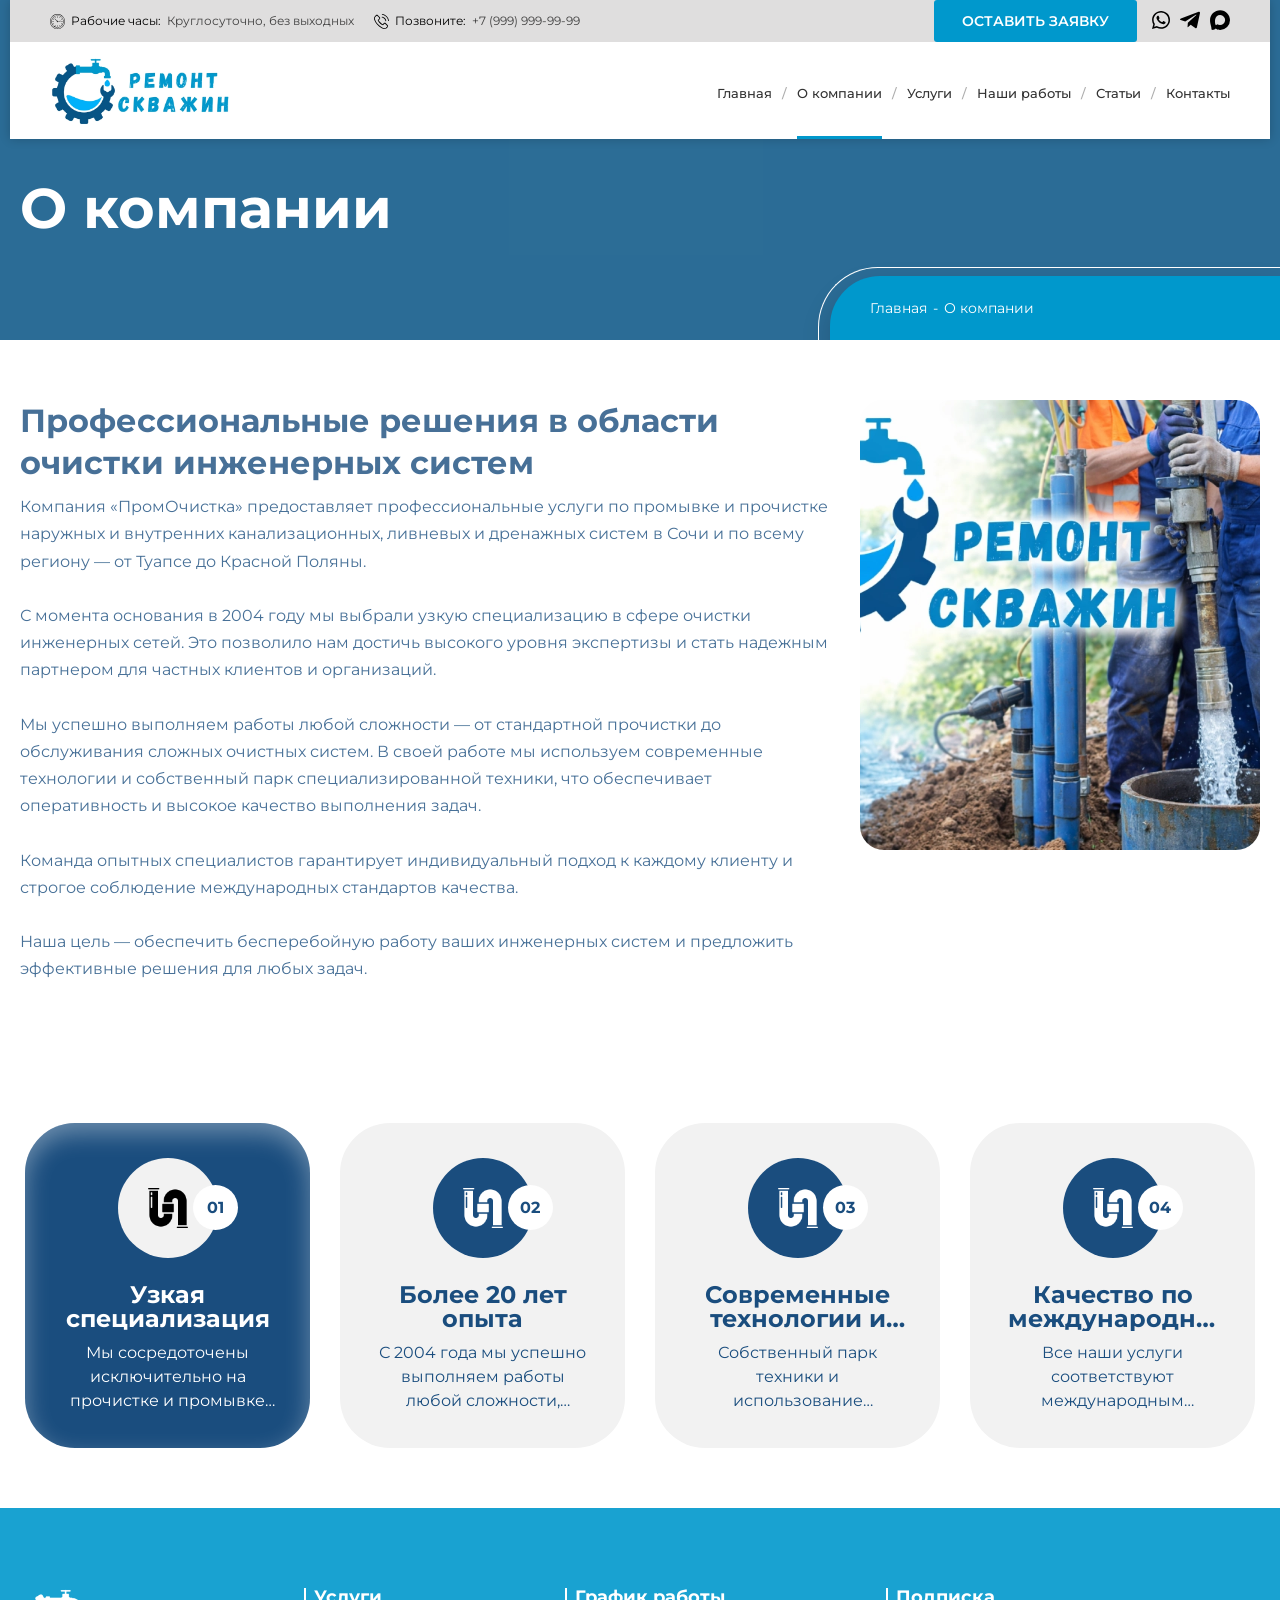
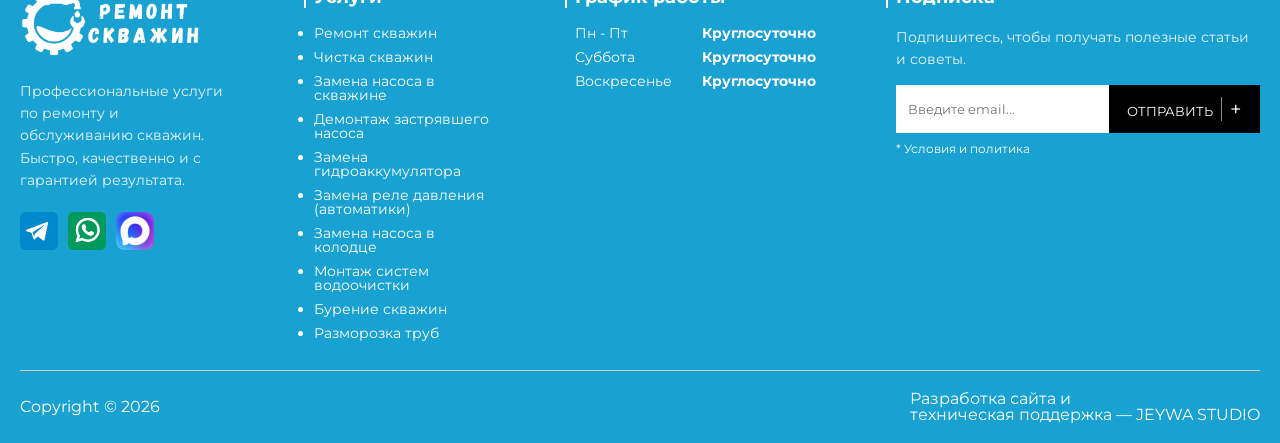
<file: about.html>
<!doctype html>
<html lang="en">
  <head>
    <meta charset="UTF-8" />
    <meta name="viewport" content="width=device-width, initial-scale=1.0" />
    <link rel="stylesheet" href="/assests/css/reset.css" />
    <link rel="stylesheet" href="/assests/css/style.css" />
    <link
      rel="stylesheet"
      href="https://cdn.jsdelivr.net/npm/swiper@11/swiper-bundle.min.css"
    />
    <link
      rel="shortcut icon"
      href="/assests/img/skvajinfavicon.webp"
      type="image/x-icon"
    />
    <title>Ремонт Скважин</title>
  </head>
  <body>
    <header>
      <div class="container">
        <div class="top-bar">
          <div class="top-left">
            <a>
              <!-- clock svg -->
              <svg
                xmlns="http://www.w3.org/2000/svg"
                version="1.1"
                xmlns:xlink="http://www.w3.org/1999/xlink"
                width="15"
                height="15"
                x="0"
                y="0"
                viewBox="0 0 512 512"
                style="enable-background: new 0 0 512 512"
                xml:space="preserve"
                class=""
              >
                <g>
                  <path
                    d="M437.02 74.98C388.667 26.629 324.38 0 256 0S123.333 26.629 74.98 74.98C26.629 123.333 0 187.62 0 256s26.629 132.667 74.98 181.02C123.333 485.371 187.62 512 256 512s132.667-26.629 181.02-74.98C485.371 388.667 512 324.38 512 256s-26.629-132.667-74.98-181.02zm-10.607 351.433C380.894 471.932 320.374 497 256 497s-124.894-25.068-170.413-70.587C40.068 380.894 15 320.374 15 256S40.068 131.106 85.587 85.587C131.106 40.068 191.626 15 256 15s124.894 25.068 170.413 70.587C471.932 131.106 497 191.626 497 256s-25.068 124.894-70.587 170.413z"
                    fill="#000000"
                    opacity="1"
                    data-original="#000000"
                    class=""
                  ></path>
                  <path
                    d="M256 80.161a7.5 7.5 0 0 0-7.5 7.5v32.064a7.5 7.5 0 0 0 15 .001V87.661a7.5 7.5 0 0 0-7.5-7.5zM256 384.774a7.5 7.5 0 0 0-7.5 7.5v32.064a7.5 7.5 0 0 0 15 0v-32.064a7.5 7.5 0 0 0-7.5-7.5zM424.339 248.5h-32.064a7.5 7.5 0 0 0 0 15h32.064a7.5 7.5 0 0 0 0-15zM119.725 248.5H87.661a7.5 7.5 0 0 0 0 15h32.064a7.5 7.5 0 0 0 0-15zM127.849 173.352l-13.884-8.016a7.5 7.5 0 0 0-7.5 12.99l13.884 8.016a7.499 7.499 0 0 0 10.245-2.745 7.5 7.5 0 0 0-2.745-10.245zM405.535 333.674l-13.884-8.016a7.5 7.5 0 0 0-7.5 12.99l13.884 8.016a7.499 7.499 0 0 0 10.245-2.745 7.5 7.5 0 0 0-2.745-10.245zM343.919 103.72a7.5 7.5 0 0 0-10.245 2.745l-8.016 13.884a7.5 7.5 0 0 0 12.99 7.5l8.016-13.884a7.5 7.5 0 0 0-2.745-10.245zM183.597 381.406a7.499 7.499 0 0 0-10.245 2.745l-8.016 13.884a7.5 7.5 0 0 0 12.99 7.5l8.016-13.884a7.5 7.5 0 0 0-2.745-10.245zM408.281 168.08a7.5 7.5 0 0 0-10.245-2.745l-13.884 8.016a7.5 7.5 0 0 0 7.5 12.99l13.884-8.016a7.5 7.5 0 0 0 2.745-10.245zM130.594 328.403a7.498 7.498 0 0 0-10.245-2.745l-13.884 8.016a7.5 7.5 0 0 0 7.5 12.99l13.884-8.016a7.5 7.5 0 0 0 2.745-10.245zM186.342 120.349l-8.016-13.884a7.5 7.5 0 0 0-12.99 7.5l8.016 13.884a7.497 7.497 0 0 0 10.245 2.745 7.5 7.5 0 0 0 2.745-10.245zM346.664 398.035l-8.016-13.884a7.5 7.5 0 0 0-12.99 7.5l8.016 13.884a7.497 7.497 0 0 0 10.245 2.745 7.5 7.5 0 0 0 2.745-10.245zM367.622 238.827a7.495 7.495 0 0 0-8.553-6.272l-82.173 12.642c-3.921-7.554-11.813-12.729-20.895-12.729-3.757 0-7.309.89-10.463 2.463l-80.427-80.427a7.5 7.5 0 0 0-10.606 0 7.5 7.5 0 0 0 0 10.606l80.427 80.427A23.379 23.379 0 0 0 232.469 256c0 12.976 10.557 23.532 23.532 23.532 11.604 0 21.267-8.445 23.181-19.51l82.169-12.641a7.501 7.501 0 0 0 6.271-8.554zM256 264.532c-4.705 0-8.532-3.828-8.532-8.532 0-4.704 3.828-8.532 8.532-8.532s8.532 3.828 8.532 8.532-3.827 8.532-8.532 8.532z"
                    fill="#000000"
                    opacity="1"
                    data-original="#000000"
                    class=""
                  ></path>
                  <path
                    d="M390.746 97.743c-39.66-33.836-90.282-51.411-142.547-49.473-52.557 1.943-101.996 23.508-139.208 60.72s-58.777 86.651-60.72 139.208c-1.933 52.263 15.637 102.888 49.473 142.547a7.48 7.48 0 0 0 5.709 2.632 7.5 7.5 0 0 0 5.702-12.367c-31.389-36.792-47.689-83.761-45.895-132.258 1.803-48.761 21.811-94.629 56.337-129.156s80.395-54.534 129.156-56.337c48.5-1.793 95.466 14.506 132.258 45.895a7.5 7.5 0 0 0 9.735-11.411zM414.257 121.254a7.5 7.5 0 0 0-11.411 9.735c31.389 36.792 47.688 83.762 45.895 132.258-1.803 48.761-21.811 94.629-56.337 129.156s-80.395 54.534-129.156 56.337c-48.492 1.795-95.466-14.505-132.258-45.895a7.5 7.5 0 0 0-9.735 11.411c37.687 32.153 85.273 49.617 134.76 49.617 2.59 0 5.188-.048 7.788-.144 52.557-1.943 101.996-23.508 139.208-60.72s58.777-86.651 60.72-139.208c1.932-52.262-15.638-102.887-49.474-142.547z"
                    fill="#000000"
                    opacity="1"
                    data-original="#000000"
                    class=""
                  ></path>
                </g>
              </svg>
              Рабочие часы: <span>Круглосуточно, без выходных</span>
            </a>

            <a>
              <!-- phone svg -->
              <svg
                xmlns="http://www.w3.org/2000/svg"
                version="1.1"
                xmlns:xlink="http://www.w3.org/1999/xlink"
                width="15"
                height="15"
                x="0"
                y="0"
                viewBox="0 0 473.806 473.806"
                style="enable-background: new 0 0 512 512"
                xml:space="preserve"
                class=""
              >
                <g>
                  <path
                    d="M374.456 293.506c-9.7-10.1-21.4-15.5-33.8-15.5-12.3 0-24.1 5.3-34.2 15.4l-31.6 31.5c-2.6-1.4-5.2-2.7-7.7-4-3.6-1.8-7-3.5-9.9-5.3-29.6-18.8-56.5-43.3-82.3-75-12.5-15.8-20.9-29.1-27-42.6 8.2-7.5 15.8-15.3 23.2-22.8 2.8-2.8 5.6-5.7 8.4-8.5 21-21 21-48.2 0-69.2l-27.3-27.3c-3.1-3.1-6.3-6.3-9.3-9.5-6-6.2-12.3-12.6-18.8-18.6-9.7-9.6-21.3-14.7-33.5-14.7s-24 5.1-34 14.7l-.2.2-34 34.3c-12.8 12.8-20.1 28.4-21.7 46.5-2.4 29.2 6.2 56.4 12.8 74.2 16.2 43.7 40.4 84.2 76.5 127.6 43.8 52.3 96.5 93.6 156.7 122.7 23 10.9 53.7 23.8 88 26 2.1.1 4.3.2 6.3.2 23.1 0 42.5-8.3 57.7-24.8.1-.2.3-.3.4-.5 5.2-6.3 11.2-12 17.5-18.1 4.3-4.1 8.7-8.4 13-12.9 9.9-10.3 15.1-22.3 15.1-34.6 0-12.4-5.3-24.3-15.4-34.3l-54.9-55.1zm35.8 105.3c-.1 0-.1.1 0 0-3.9 4.2-7.9 8-12.2 12.2-6.5 6.2-13.1 12.7-19.3 20-10.1 10.8-22 15.9-37.6 15.9-1.5 0-3.1 0-4.6-.1-29.7-1.9-57.3-13.5-78-23.4-56.6-27.4-106.3-66.3-147.6-115.6-34.1-41.1-56.9-79.1-72-119.9-9.3-24.9-12.7-44.3-11.2-62.6 1-11.7 5.5-21.4 13.8-29.7l34.1-34.1c4.9-4.6 10.1-7.1 15.2-7.1 6.3 0 11.4 3.8 14.6 7l.3.3c6.1 5.7 11.9 11.6 18 17.9 3.1 3.2 6.3 6.4 9.5 9.7l27.3 27.3c10.6 10.6 10.6 20.4 0 31-2.9 2.9-5.7 5.8-8.6 8.6-8.4 8.6-16.4 16.6-25.1 24.4-.2.2-.4.3-.5.5-8.6 8.6-7 17-5.2 22.7l.3.9c7.1 17.2 17.1 33.4 32.3 52.7l.1.1c27.6 34 56.7 60.5 88.8 80.8 4.1 2.6 8.3 4.7 12.3 6.7 3.6 1.8 7 3.5 9.9 5.3.4.2.8.5 1.2.7 3.4 1.7 6.6 2.5 9.9 2.5 8.3 0 13.5-5.2 15.2-6.9l34.2-34.2c3.4-3.4 8.8-7.5 15.1-7.5 6.2 0 11.3 3.9 14.4 7.3l.2.2 55.1 55.1c10.3 10.2 10.3 20.7.1 31.3zM256.056 112.706c26.2 4.4 50 16.8 69 35.8s31.3 42.8 35.8 69c1.1 6.6 6.8 11.2 13.3 11.2.8 0 1.5-.1 2.3-.2 7.4-1.2 12.3-8.2 11.1-15.6-5.4-31.7-20.4-60.6-43.3-83.5s-51.8-37.9-83.5-43.3c-7.4-1.2-14.3 3.7-15.6 11s3.5 14.4 10.9 15.6zM473.256 209.006c-8.9-52.2-33.5-99.7-71.3-137.5s-85.3-62.4-137.5-71.3c-7.3-1.3-14.2 3.7-15.5 11-1.2 7.4 3.7 14.3 11.1 15.6 46.6 7.9 89.1 30 122.9 63.7 33.8 33.8 55.8 76.3 63.7 122.9 1.1 6.6 6.8 11.2 13.3 11.2.8 0 1.5-.1 2.3-.2 7.3-1.1 12.3-8.1 11-15.4z"
                    fill="#000000"
                    opacity="1"
                    data-original="#000000"
                    class=""
                  ></path>
                </g>
              </svg>
              Позвоните: <span>+7 (999) 999-99-99</span>
            </a>
          </div>

          <div class="top-right">
            <a href="#" class="btn">ОСТАВИТЬ ЗАЯВКУ</a>

            <!-- social icons -->

            <a href="">
              <svg
                xmlns="http://www.w3.org/2000/svg"
                version="1.1"
                xmlns:xlink="http://www.w3.org/1999/xlink"
                width="18"
                height="18"
                x="0"
                y="0"
                viewBox="0 0 24 24"
                style="enable-background: new 0 0 512 512"
                xml:space="preserve"
                class=""
              >
                <g>
                  <path
                    d="m17.507 14.307-.009.075c-2.199-1.096-2.429-1.242-2.713-.816-.197.295-.771.964-.944 1.162-.175.195-.349.21-.646.075-.3-.15-1.263-.465-2.403-1.485-.888-.795-1.484-1.77-1.66-2.07-.293-.506.32-.578.878-1.634.1-.21.049-.375-.025-.524-.075-.15-.672-1.62-.922-2.206-.24-.584-.487-.51-.672-.51-.576-.05-.997-.042-1.368.344-1.614 1.774-1.207 3.604.174 5.55 2.714 3.552 4.16 4.206 6.804 5.114.714.227 1.365.195 1.88.121.574-.091 1.767-.721 2.016-1.426.255-.705.255-1.29.18-1.425-.074-.135-.27-.21-.57-.345z"
                    fill="#000000"
                    opacity="1"
                    data-original="#000000"
                  ></path>
                  <path
                    d="M20.52 3.449C12.831-3.984.106 1.407.101 11.893c0 2.096.549 4.14 1.595 5.945L0 24l6.335-1.652c7.905 4.27 17.661-1.4 17.665-10.449 0-3.176-1.24-6.165-3.495-8.411zm1.482 8.417c-.006 7.633-8.385 12.4-15.012 8.504l-.36-.214-3.75.975 1.005-3.645-.239-.375c-4.124-6.565.614-15.145 8.426-15.145a9.865 9.865 0 0 1 7.021 2.91 9.788 9.788 0 0 1 2.909 6.99z"
                    fill="#000000"
                    opacity="1"
                    data-original="#000000"
                  ></path>
                </g>
              </svg>
            </a>

            <a href="">
              <svg
                xmlns="http://www.w3.org/2000/svg"
                version="1.1"
                xmlns:xlink="http://www.w3.org/1999/xlink"
                width="20"
                height="20"
                x="0"
                y="0"
                viewBox="0 0 24 24"
                style="enable-background: new 0 0 512 512"
                xml:space="preserve"
                class=""
              >
                <g>
                  <path
                    d="m9.417 15.181-.397 5.584c.568 0 .814-.244 1.109-.537l2.663-2.545 5.518 4.041c1.012.564 1.725.267 1.998-.931L23.93 3.821l.001-.001c.321-1.496-.541-2.081-1.527-1.714l-21.29 8.151c-1.453.564-1.431 1.374-.247 1.741l5.443 1.693L18.953 5.78c.595-.394 1.136-.176.691.218z"
                    fill="#000000"
                    opacity="1"
                    data-original="#000000"
                    class=""
                  ></path>
                </g>
              </svg>
            </a>

            <a href="">
              <svg
                xmlns="http://www.w3.org/2000/svg"
                viewBox="0 0 42 42"
                width="20"
                height="20"
                fill="#000"
              >
                <path
                  fill-rule="evenodd"
                  d="M21.47 41.88c-4.11 0-6.02-.6-9.34-3-2.1 2.7-8.75 4.81-9.04 1.2 0-2.71-.6-5-1.28-7.5C1 29.5.08 26.07.08 21.1.08 9.23 9.82.3 21.36.3c11.55 0 20.6 9.37 20.6 20.91a20.6 20.6 0 0 1-20.49 20.67Zm.17-31.32c-5.62-.29-10 3.6-10.97 9.7-.8 5.05.62 11.2 1.83 11.52.58.14 2.04-1.04 2.95-1.95a10.4 10.4 0 0 0 5.08 1.81 10.7 10.7 0 0 0 11.19-9.97 10.7 10.7 0 0 0-10.08-11.1Z"
                  clip-rule="evenodd"
                ></path>
              </svg>
            </a>
          </div>
        </div>

        <!-- HEADER -->
        <div class="header">
          <!-- LOGO IMAGE -->
          <a href="/" class="logo">
            <img src="/assests/img/skvajinlogo.webp" alt="Logo" />
          </a>

          <!-- NAV -->
          <div class="nav">
            <a href="/">Главная</a>
            <a href="/about.html" class="active">О компании</a>
            <a href="/services.html">Услуги</a>
            <a href="/works.html">Наши работы</a>
            <a href="/blogs.html">Статьи</a>
            <a href="/contact.html">Контакты</a>
          </div>
        </div>
      </div>
    </header>
    <main>
      <section class="page_header">
        <div class="page_header_bg"></div>

        <!-- TITLE -->
        <div class="container">
          <h1 class="page_title">О компании</h1>
        </div>

        <!-- BREADCRUMB -->
        <div class="container breadcrumb_wrap">
          <div class="breadcrumb">
            <a href="/">Главная</a>
            <span> - </span>
            <span>О компании</span>
          </div>
        </div>
      </section>
      <section class="about_page">
        <div class="container">
          <!--<h1>О компании</h1>-->
          <div class="about_wrapper">
            <div class="about_content">
              <article>
                <h2>
                  Профессиональные решения в области очистки инженерных систем
                </h2>
                <p>
                  Компания «ПромОчистка» предоставляет профессиональные услуги
                  по промывке и прочистке наружных и внутренних канализационных,
                  ливневых и дренажных систем в Сочи и по всему региону — от
                  Туапсе до Красной Поляны.
                </p>
                <p><br /></p>
                <p>
                  С момента основания в 2004 году мы выбрали узкую специализацию
                  в сфере очистки инженерных сетей. Это позволило нам достичь
                  высокого уровня экспертизы и стать надежным партнером для
                  частных клиентов и организаций.
                </p>
                <p><br /></p>
                <p>
                  Мы успешно выполняем работы любой сложности — от стандартной
                  прочистки до обслуживания сложных очистных систем. В своей
                  работе мы используем современные технологии и собственный парк
                  специализированной техники, что обеспечивает оперативность и
                  высокое качество выполнения задач.
                </p>
                <p><br /></p>
                <p>
                  Команда опытных специалистов гарантирует индивидуальный подход
                  к каждому клиенту и строгое соблюдение международных
                  стандартов качества.
                </p>
                <p><br /></p>
                <p>
                  Наша цель — обеспечить бесперебойную работу ваших инженерных
                  систем и предложить эффективные решения для любых задач.
                </p>
              </article>
            </div>
            <div class="about_img">
              <img
                src="/assests/img/remont.webp"
                width="300"
                height="300"
                loading="lazy"
                alt="О нас"
              />
            </div>
          </div>
        </div>
      </section>
      <section class="advantages_section">
        <div class="container">
          <div class="advantages_wrapper">
            <div class="advantages_card active">
              <figure>
                <img
                  src="/assests/img/plumbing.png"
                  alt=""
                  width="60"
                  height="60"
                  loading="lazy"
                />
                <span></span>
              </figure>
              <article>
                <strong>Узкая специализация</strong>
                <p>
                  Мы сосредоточены исключительно на прочистке и промывке
                  канализационных и дренажных систем, что позволяет достигать
                  максимальной эффективности и точности в работе.
                </p>
              </article>
            </div>
            <div class="advantages_card">
              <figure>
                <img
                  src="/assests/img/plumbing.png"
                  alt=""
                  width="60"
                  height="60"
                  loading="lazy"
                />
                <span></span>
              </figure>
              <article>
                <strong> Более 20 лет опыта</strong>
                <p>
                  С 2004 года мы успешно выполняем работы любой сложности,
                  обеспечивая надежность и профессиональный подход к каждому
                  проекту.
                </p>
              </article>
            </div>
            <div class="advantages_card">
              <figure>
                <img
                  src="/assests/img/plumbing.png"
                  alt=""
                  width="60"
                  height="60"
                  loading="lazy"
                />
                <span></span>
              </figure>
              <article>
                <strong>Современные технологии и техника</strong>
                <p>
                  Собственный парк техники и использование передовых технологий
                  позволяют нам выполнять работы быстро и с высоким качеством.
                </p>
              </article>
            </div>
            <div class="advantages_card">
              <figure>
                <img
                  src="/assests/img/plumbing.png"
                  alt=""
                  width="60"
                  height="60"
                  loading="lazy"
                />
                <span></span>
              </figure>
              <article>
                <strong>Качество по международным стандартам</strong>
                <p>
                  Все наши услуги соответствуют международным стандартам
                  качества, гарантируя надежность и долговечный результат.
                </p>
              </article>
            </div>
          </div>
        </div>
      </section>
    </main>
    <footer class="footer">
      <!-- OVERLAY BG -->
      <div class="footer_overlay"></div>

      <div class="container">
        <div class="footer_wrap">
          <!-- COL 1 -->
          <div class="footer_col">
            <div class="footer_logo">
              <img src="/assests/img/skvajinlogo-removebg-preview.png" alt="" />
            </div>

            <p>
              Профессиональные услуги по ремонту и обслуживанию скважин. Быстро,
              качественно и с гарантией результата.
            </p>

            <div class="footer_social">
              <a href="#">
                <img src="/assests/img/telegram.svg" alt="" />
              </a>
              <a href="#">
                <img src="/assests/img/whatsapp.svg" alt="" />
              </a>
              <a href="#">
                <img src="/assests/img/maxmessencer.png" alt="" />
              </a>
            </div>
          </div>

          <!-- COL 2 -->
          <div class="footer_col">
            <h4>Услуги</h4>
            <ul>
              <li>Ремонт скважин</li>
              <li>Чистка скважин</li>
              <li>Замена насоса в скважине</li>
              <li>Демонтаж застрявшего насоса</li>
              <li>Замена гидроаккумулятора</li>
              <li>Замена реле давления (автоматики)</li>
              <li>Замена насоса в колодце</li>
              <li>Монтаж систем водоочистки</li>
              <li>Бурение скважин</li>
              <li>Разморозка труб</li>
            </ul>
          </div>

          <!-- COL 3 -->
          <div class="footer_col">
            <h4>График работы</h4>
            <ul class="footer_time">
              <li><span>Пн - Пт</span> <b>Круглосуточно</b></li>
              <li><span>Суббота</span> <b>Круглосуточно</b></li>
              <li><span>Воскресенье</span> <b>Круглосуточно</b></li>
            </ul>
          </div>

          <!-- COL 4 -->
          <div class="footer_col">
            <h4>Подписка</h4>

            <p>Подпишитесь, чтобы получать полезные статьи и советы.</p>

            <form class="footer_form">
              <input type="email" placeholder="Введите email..." />
              <button>
                ОТПРАВИТЬ
                <span>+</span>
              </button>
            </form>

            <small>* Условия и политика</small>
          </div>
        </div>
        <div class="footer-bottom">
          <div>
            <p>Copyright © <span id="year"></span></p>
          </div>
          <a href="https://jeywastudio.com/">
            Разработка сайта и <br />
            техническая поддержка — JEYWA STUDIO
          </a>
        </div>
      </div>

      <!-- BOTTOM -->
    </footer>
    <script src="https://cdn.jsdelivr.net/npm/swiper@11/swiper-bundle.min.js"></script>

    <script src="/assests/main.js"></script>
  </body>
</html>
</file>
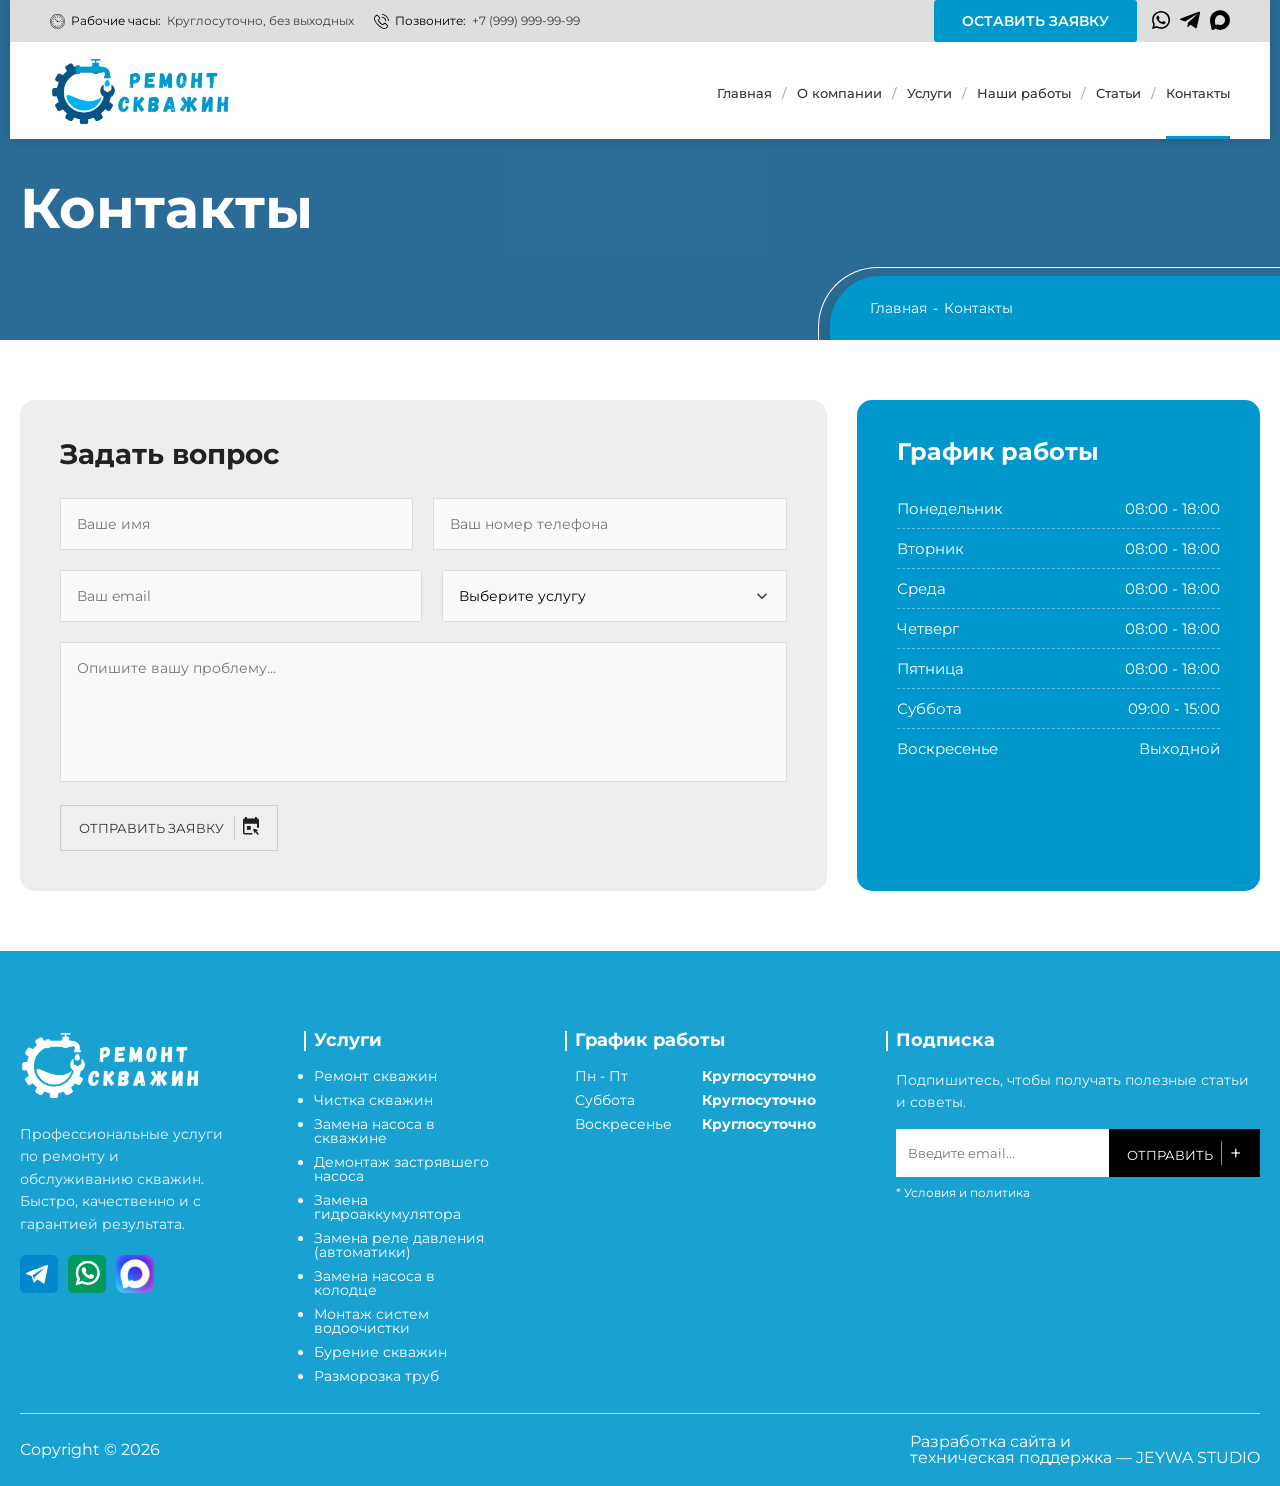
<file: contact.html>
<!doctype html>
<html lang="en">
  <head>
    <meta charset="UTF-8" />
    <meta name="viewport" content="width=device-width, initial-scale=1.0" />
    <link rel="stylesheet" href="/assests/css/reset.css" />
    <link rel="stylesheet" href="/assests/css/style.css" />
    <link
      rel="stylesheet"
      href="https://cdn.jsdelivr.net/npm/swiper@11/swiper-bundle.min.css"
    />
    <link
      rel="shortcut icon"
      href="/assests/img/skvajinfavicon.webp"
      type="image/x-icon"
    />
    <title>Ремонт Скважин</title>
  </head>
  <body>
    <header>
      <div class="container">
        <div class="top-bar">
          <div class="top-left">
            <a>
              <!-- clock svg -->
              <svg
                xmlns="http://www.w3.org/2000/svg"
                version="1.1"
                xmlns:xlink="http://www.w3.org/1999/xlink"
                width="15"
                height="15"
                x="0"
                y="0"
                viewBox="0 0 512 512"
                style="enable-background: new 0 0 512 512"
                xml:space="preserve"
                class=""
              >
                <g>
                  <path
                    d="M437.02 74.98C388.667 26.629 324.38 0 256 0S123.333 26.629 74.98 74.98C26.629 123.333 0 187.62 0 256s26.629 132.667 74.98 181.02C123.333 485.371 187.62 512 256 512s132.667-26.629 181.02-74.98C485.371 388.667 512 324.38 512 256s-26.629-132.667-74.98-181.02zm-10.607 351.433C380.894 471.932 320.374 497 256 497s-124.894-25.068-170.413-70.587C40.068 380.894 15 320.374 15 256S40.068 131.106 85.587 85.587C131.106 40.068 191.626 15 256 15s124.894 25.068 170.413 70.587C471.932 131.106 497 191.626 497 256s-25.068 124.894-70.587 170.413z"
                    fill="#000000"
                    opacity="1"
                    data-original="#000000"
                    class=""
                  ></path>
                  <path
                    d="M256 80.161a7.5 7.5 0 0 0-7.5 7.5v32.064a7.5 7.5 0 0 0 15 .001V87.661a7.5 7.5 0 0 0-7.5-7.5zM256 384.774a7.5 7.5 0 0 0-7.5 7.5v32.064a7.5 7.5 0 0 0 15 0v-32.064a7.5 7.5 0 0 0-7.5-7.5zM424.339 248.5h-32.064a7.5 7.5 0 0 0 0 15h32.064a7.5 7.5 0 0 0 0-15zM119.725 248.5H87.661a7.5 7.5 0 0 0 0 15h32.064a7.5 7.5 0 0 0 0-15zM127.849 173.352l-13.884-8.016a7.5 7.5 0 0 0-7.5 12.99l13.884 8.016a7.499 7.499 0 0 0 10.245-2.745 7.5 7.5 0 0 0-2.745-10.245zM405.535 333.674l-13.884-8.016a7.5 7.5 0 0 0-7.5 12.99l13.884 8.016a7.499 7.499 0 0 0 10.245-2.745 7.5 7.5 0 0 0-2.745-10.245zM343.919 103.72a7.5 7.5 0 0 0-10.245 2.745l-8.016 13.884a7.5 7.5 0 0 0 12.99 7.5l8.016-13.884a7.5 7.5 0 0 0-2.745-10.245zM183.597 381.406a7.499 7.499 0 0 0-10.245 2.745l-8.016 13.884a7.5 7.5 0 0 0 12.99 7.5l8.016-13.884a7.5 7.5 0 0 0-2.745-10.245zM408.281 168.08a7.5 7.5 0 0 0-10.245-2.745l-13.884 8.016a7.5 7.5 0 0 0 7.5 12.99l13.884-8.016a7.5 7.5 0 0 0 2.745-10.245zM130.594 328.403a7.498 7.498 0 0 0-10.245-2.745l-13.884 8.016a7.5 7.5 0 0 0 7.5 12.99l13.884-8.016a7.5 7.5 0 0 0 2.745-10.245zM186.342 120.349l-8.016-13.884a7.5 7.5 0 0 0-12.99 7.5l8.016 13.884a7.497 7.497 0 0 0 10.245 2.745 7.5 7.5 0 0 0 2.745-10.245zM346.664 398.035l-8.016-13.884a7.5 7.5 0 0 0-12.99 7.5l8.016 13.884a7.497 7.497 0 0 0 10.245 2.745 7.5 7.5 0 0 0 2.745-10.245zM367.622 238.827a7.495 7.495 0 0 0-8.553-6.272l-82.173 12.642c-3.921-7.554-11.813-12.729-20.895-12.729-3.757 0-7.309.89-10.463 2.463l-80.427-80.427a7.5 7.5 0 0 0-10.606 0 7.5 7.5 0 0 0 0 10.606l80.427 80.427A23.379 23.379 0 0 0 232.469 256c0 12.976 10.557 23.532 23.532 23.532 11.604 0 21.267-8.445 23.181-19.51l82.169-12.641a7.501 7.501 0 0 0 6.271-8.554zM256 264.532c-4.705 0-8.532-3.828-8.532-8.532 0-4.704 3.828-8.532 8.532-8.532s8.532 3.828 8.532 8.532-3.827 8.532-8.532 8.532z"
                    fill="#000000"
                    opacity="1"
                    data-original="#000000"
                    class=""
                  ></path>
                  <path
                    d="M390.746 97.743c-39.66-33.836-90.282-51.411-142.547-49.473-52.557 1.943-101.996 23.508-139.208 60.72s-58.777 86.651-60.72 139.208c-1.933 52.263 15.637 102.888 49.473 142.547a7.48 7.48 0 0 0 5.709 2.632 7.5 7.5 0 0 0 5.702-12.367c-31.389-36.792-47.689-83.761-45.895-132.258 1.803-48.761 21.811-94.629 56.337-129.156s80.395-54.534 129.156-56.337c48.5-1.793 95.466 14.506 132.258 45.895a7.5 7.5 0 0 0 9.735-11.411zM414.257 121.254a7.5 7.5 0 0 0-11.411 9.735c31.389 36.792 47.688 83.762 45.895 132.258-1.803 48.761-21.811 94.629-56.337 129.156s-80.395 54.534-129.156 56.337c-48.492 1.795-95.466-14.505-132.258-45.895a7.5 7.5 0 0 0-9.735 11.411c37.687 32.153 85.273 49.617 134.76 49.617 2.59 0 5.188-.048 7.788-.144 52.557-1.943 101.996-23.508 139.208-60.72s58.777-86.651 60.72-139.208c1.932-52.262-15.638-102.887-49.474-142.547z"
                    fill="#000000"
                    opacity="1"
                    data-original="#000000"
                    class=""
                  ></path>
                </g>
              </svg>
              Рабочие часы: <span>Круглосуточно, без выходных</span>
            </a>

            <a>
              <!-- phone svg -->
              <svg
                xmlns="http://www.w3.org/2000/svg"
                version="1.1"
                xmlns:xlink="http://www.w3.org/1999/xlink"
                width="15"
                height="15"
                x="0"
                y="0"
                viewBox="0 0 473.806 473.806"
                style="enable-background: new 0 0 512 512"
                xml:space="preserve"
                class=""
              >
                <g>
                  <path
                    d="M374.456 293.506c-9.7-10.1-21.4-15.5-33.8-15.5-12.3 0-24.1 5.3-34.2 15.4l-31.6 31.5c-2.6-1.4-5.2-2.7-7.7-4-3.6-1.8-7-3.5-9.9-5.3-29.6-18.8-56.5-43.3-82.3-75-12.5-15.8-20.9-29.1-27-42.6 8.2-7.5 15.8-15.3 23.2-22.8 2.8-2.8 5.6-5.7 8.4-8.5 21-21 21-48.2 0-69.2l-27.3-27.3c-3.1-3.1-6.3-6.3-9.3-9.5-6-6.2-12.3-12.6-18.8-18.6-9.7-9.6-21.3-14.7-33.5-14.7s-24 5.1-34 14.7l-.2.2-34 34.3c-12.8 12.8-20.1 28.4-21.7 46.5-2.4 29.2 6.2 56.4 12.8 74.2 16.2 43.7 40.4 84.2 76.5 127.6 43.8 52.3 96.5 93.6 156.7 122.7 23 10.9 53.7 23.8 88 26 2.1.1 4.3.2 6.3.2 23.1 0 42.5-8.3 57.7-24.8.1-.2.3-.3.4-.5 5.2-6.3 11.2-12 17.5-18.1 4.3-4.1 8.7-8.4 13-12.9 9.9-10.3 15.1-22.3 15.1-34.6 0-12.4-5.3-24.3-15.4-34.3l-54.9-55.1zm35.8 105.3c-.1 0-.1.1 0 0-3.9 4.2-7.9 8-12.2 12.2-6.5 6.2-13.1 12.7-19.3 20-10.1 10.8-22 15.9-37.6 15.9-1.5 0-3.1 0-4.6-.1-29.7-1.9-57.3-13.5-78-23.4-56.6-27.4-106.3-66.3-147.6-115.6-34.1-41.1-56.9-79.1-72-119.9-9.3-24.9-12.7-44.3-11.2-62.6 1-11.7 5.5-21.4 13.8-29.7l34.1-34.1c4.9-4.6 10.1-7.1 15.2-7.1 6.3 0 11.4 3.8 14.6 7l.3.3c6.1 5.7 11.9 11.6 18 17.9 3.1 3.2 6.3 6.4 9.5 9.7l27.3 27.3c10.6 10.6 10.6 20.4 0 31-2.9 2.9-5.7 5.8-8.6 8.6-8.4 8.6-16.4 16.6-25.1 24.4-.2.2-.4.3-.5.5-8.6 8.6-7 17-5.2 22.7l.3.9c7.1 17.2 17.1 33.4 32.3 52.7l.1.1c27.6 34 56.7 60.5 88.8 80.8 4.1 2.6 8.3 4.7 12.3 6.7 3.6 1.8 7 3.5 9.9 5.3.4.2.8.5 1.2.7 3.4 1.7 6.6 2.5 9.9 2.5 8.3 0 13.5-5.2 15.2-6.9l34.2-34.2c3.4-3.4 8.8-7.5 15.1-7.5 6.2 0 11.3 3.9 14.4 7.3l.2.2 55.1 55.1c10.3 10.2 10.3 20.7.1 31.3zM256.056 112.706c26.2 4.4 50 16.8 69 35.8s31.3 42.8 35.8 69c1.1 6.6 6.8 11.2 13.3 11.2.8 0 1.5-.1 2.3-.2 7.4-1.2 12.3-8.2 11.1-15.6-5.4-31.7-20.4-60.6-43.3-83.5s-51.8-37.9-83.5-43.3c-7.4-1.2-14.3 3.7-15.6 11s3.5 14.4 10.9 15.6zM473.256 209.006c-8.9-52.2-33.5-99.7-71.3-137.5s-85.3-62.4-137.5-71.3c-7.3-1.3-14.2 3.7-15.5 11-1.2 7.4 3.7 14.3 11.1 15.6 46.6 7.9 89.1 30 122.9 63.7 33.8 33.8 55.8 76.3 63.7 122.9 1.1 6.6 6.8 11.2 13.3 11.2.8 0 1.5-.1 2.3-.2 7.3-1.1 12.3-8.1 11-15.4z"
                    fill="#000000"
                    opacity="1"
                    data-original="#000000"
                    class=""
                  ></path>
                </g>
              </svg>
              Позвоните: <span>+7 (999) 999-99-99</span>
            </a>
          </div>

          <div class="top-right">
            <a href="#" class="btn">ОСТАВИТЬ ЗАЯВКУ</a>

            <!-- social icons -->

            <a href="">
              <svg
                xmlns="http://www.w3.org/2000/svg"
                version="1.1"
                xmlns:xlink="http://www.w3.org/1999/xlink"
                width="18"
                height="18"
                x="0"
                y="0"
                viewBox="0 0 24 24"
                style="enable-background: new 0 0 512 512"
                xml:space="preserve"
                class=""
              >
                <g>
                  <path
                    d="m17.507 14.307-.009.075c-2.199-1.096-2.429-1.242-2.713-.816-.197.295-.771.964-.944 1.162-.175.195-.349.21-.646.075-.3-.15-1.263-.465-2.403-1.485-.888-.795-1.484-1.77-1.66-2.07-.293-.506.32-.578.878-1.634.1-.21.049-.375-.025-.524-.075-.15-.672-1.62-.922-2.206-.24-.584-.487-.51-.672-.51-.576-.05-.997-.042-1.368.344-1.614 1.774-1.207 3.604.174 5.55 2.714 3.552 4.16 4.206 6.804 5.114.714.227 1.365.195 1.88.121.574-.091 1.767-.721 2.016-1.426.255-.705.255-1.29.18-1.425-.074-.135-.27-.21-.57-.345z"
                    fill="#000000"
                    opacity="1"
                    data-original="#000000"
                  ></path>
                  <path
                    d="M20.52 3.449C12.831-3.984.106 1.407.101 11.893c0 2.096.549 4.14 1.595 5.945L0 24l6.335-1.652c7.905 4.27 17.661-1.4 17.665-10.449 0-3.176-1.24-6.165-3.495-8.411zm1.482 8.417c-.006 7.633-8.385 12.4-15.012 8.504l-.36-.214-3.75.975 1.005-3.645-.239-.375c-4.124-6.565.614-15.145 8.426-15.145a9.865 9.865 0 0 1 7.021 2.91 9.788 9.788 0 0 1 2.909 6.99z"
                    fill="#000000"
                    opacity="1"
                    data-original="#000000"
                  ></path>
                </g>
              </svg>
            </a>

            <a href="">
              <svg
                xmlns="http://www.w3.org/2000/svg"
                version="1.1"
                xmlns:xlink="http://www.w3.org/1999/xlink"
                width="20"
                height="20"
                x="0"
                y="0"
                viewBox="0 0 24 24"
                style="enable-background: new 0 0 512 512"
                xml:space="preserve"
                class=""
              >
                <g>
                  <path
                    d="m9.417 15.181-.397 5.584c.568 0 .814-.244 1.109-.537l2.663-2.545 5.518 4.041c1.012.564 1.725.267 1.998-.931L23.93 3.821l.001-.001c.321-1.496-.541-2.081-1.527-1.714l-21.29 8.151c-1.453.564-1.431 1.374-.247 1.741l5.443 1.693L18.953 5.78c.595-.394 1.136-.176.691.218z"
                    fill="#000000"
                    opacity="1"
                    data-original="#000000"
                    class=""
                  ></path>
                </g>
              </svg>
            </a>

            <a href="">
              <svg
                xmlns="http://www.w3.org/2000/svg"
                viewBox="0 0 42 42"
                width="20"
                height="20"
                fill="#000"
              >
                <path
                  fill-rule="evenodd"
                  d="M21.47 41.88c-4.11 0-6.02-.6-9.34-3-2.1 2.7-8.75 4.81-9.04 1.2 0-2.71-.6-5-1.28-7.5C1 29.5.08 26.07.08 21.1.08 9.23 9.82.3 21.36.3c11.55 0 20.6 9.37 20.6 20.91a20.6 20.6 0 0 1-20.49 20.67Zm.17-31.32c-5.62-.29-10 3.6-10.97 9.7-.8 5.05.62 11.2 1.83 11.52.58.14 2.04-1.04 2.95-1.95a10.4 10.4 0 0 0 5.08 1.81 10.7 10.7 0 0 0 11.19-9.97 10.7 10.7 0 0 0-10.08-11.1Z"
                  clip-rule="evenodd"
                ></path>
              </svg>
            </a>
          </div>
        </div>

        <!-- HEADER -->
        <div class="header">
          <!-- LOGO IMAGE -->
          <a href="/" class="logo">
            <img src="/assests/img/skvajinlogo.webp" alt="Logo" />
          </a>

          <!-- NAV -->
          <div class="nav">
            <a href="/">Главная</a>
            <a href="/about.html">О компании</a>
            <a href="/services.html">Услуги</a>
            <a href="/works.html">Наши работы</a>
            <a href="/blogs.html">Статьи</a>
            <a href="/contact.html" class="active">Контакты</a>
          </div>
        </div>
      </div>
    </header>
    <main>
      <section class="page_header">
        <div class="page_header_bg"></div>

        <!-- TITLE -->
        <div class="container">
          <h1 class="page_title">Контакты</h1>
        </div>

        <!-- BREADCRUMB -->
        <div class="container breadcrumb_wrap">
          <div class="breadcrumb">
            <a href="/">Главная</a>
            <span> - </span>
            <span>Контакты</span>
          </div>
        </div>
      </section>
      <section class="contact_section">
        <div class="container">
          <div class="contact_wrap">
            <!-- LEFT: FORM -->
            <div class="contact_form">
              <h2>Задать вопрос</h2>

              <form>
                <div class="form_row">
                  <input type="text" placeholder="Ваше имя" />
                  <input type="text" placeholder="Ваш номер телефона" />
                </div>

                <div class="form_row">
                  <input type="email" placeholder="Ваш email" />
                  <div class="select_wrapper">
                    <select>
                      <option>Выберите услугу</option>
                      <option>Ремонт скважины</option>
                      <option>Очистка скважины</option>
                    </select>

                    <!-- SVG ICON -->
                    <svg
                      class="select_arrow"
                      width="18"
                      height="18"
                      viewBox="0 0 24 24"
                    >
                      <path
                        d="M6 9l6 6 6-6"
                        fill="none"
                        stroke="#333"
                        stroke-width="2"
                      />
                    </svg>
                  </div>
                </div>

                <textarea placeholder="Опишите вашу проблему..."></textarea>
                <button type="submit" class="card-btn">
                  ОТПРАВИТЬ ЗАЯВКУ
                  <span>
                    <svg
                      xmlns="http://www.w3.org/2000/svg"
                      width="16"
                      height="17.999"
                      viewBox="0 0 16 17.999"
                      class="svg replaced-svg"
                    >
                      <g
                        id="appointment-btn-icon"
                        transform="translate(-2383 -227)"
                      >
                        <rect
                          id="Rectangle_3330"
                          data-name="Rectangle 3330"
                          width="3.857"
                          height="3.857"
                          transform="translate(2386.885 235.999)"
                          fill="#202020"
                        ></rect>
                        <path
                          id="Path_32792"
                          data-name="Path 32792"
                          d="M2397.511,228.573h-.558v-1.3a.277.277,0,0,0-.278-.276h-1.4a.277.277,0,0,0-.277.276v1.3h-8v-1.3a.277.277,0,0,0-.278-.276h-1.4a.277.277,0,0,0-.278.276v1.3h-.558a1.484,1.484,0,0,0-1.489,1.48V243a1.484,1.484,0,0,0,1.489,1.48h7.814V242.91h-7.814v-9.25h12.464v4.162H2399v-7.77A1.484,1.484,0,0,0,2397.511,228.573Z"
                          transform="translate(0 0)"
                          fill="#202020"
                        ></path>
                        <path
                          id="Path_32793"
                          data-name="Path 32793"
                          d="M2496,353.48l-5-1.48,1.295,4.9.925-1.388,2.437,2.921,1.173-1.085-2.408-2.761Z"
                          transform="translate(-97.921 -113.437)"
                          fill="#202020"
                        ></path>
                      </g>
                    </svg>
                  </span>
                </button>
              </form>
            </div>

            <!-- RIGHT: WORK TIME -->
            <div class="contact_hours">
              <h3>График работы</h3>

              <ul>
                <li><span>Понедельник</span><span>08:00 - 18:00</span></li>
                <li><span>Вторник</span><span>08:00 - 18:00</span></li>
                <li><span>Среда</span><span>08:00 - 18:00</span></li>
                <li><span>Четверг</span><span>08:00 - 18:00</span></li>
                <li><span>Пятница</span><span>08:00 - 18:00</span></li>
                <li><span>Суббота</span><span>09:00 - 15:00</span></li>
                <li><span>Воскресенье</span><span>Выходной</span></li>
              </ul>
            </div>
          </div>
        </div>
      </section>
    </main>
    <footer class="footer">
      <!-- OVERLAY BG -->
      <div class="footer_overlay"></div>

      <div class="container">
        <div class="footer_wrap">
          <!-- COL 1 -->
          <div class="footer_col">
            <div class="footer_logo">
              <img src="/assests/img/skvajinlogo-removebg-preview.png" alt="" />
            </div>

            <p>
              Профессиональные услуги по ремонту и обслуживанию скважин. Быстро,
              качественно и с гарантией результата.
            </p>

            <div class="footer_social">
              <a href="#">
                <img src="/assests/img/telegram.svg" alt="" />
              </a>
              <a href="#">
                <img src="/assests/img/whatsapp.svg" alt="" />
              </a>
              <a href="#">
                <img src="/assests/img/maxmessencer.png" alt="" />
              </a>
            </div>
          </div>

          <!-- COL 2 -->
          <div class="footer_col">
            <h4>Услуги</h4>
            <ul>
              <li>Ремонт скважин</li>
              <li>Чистка скважин</li>
              <li>Замена насоса в скважине</li>
              <li>Демонтаж застрявшего насоса</li>
              <li>Замена гидроаккумулятора</li>
              <li>Замена реле давления (автоматики)</li>
              <li>Замена насоса в колодце</li>
              <li>Монтаж систем водоочистки</li>
              <li>Бурение скважин</li>
              <li>Разморозка труб</li>
            </ul>
          </div>

          <!-- COL 3 -->
          <div class="footer_col">
            <h4>График работы</h4>
            <ul class="footer_time">
              <li><span>Пн - Пт</span> <b>Круглосуточно</b></li>
              <li><span>Суббота</span> <b>Круглосуточно</b></li>
              <li><span>Воскресенье</span> <b>Круглосуточно</b></li>
            </ul>
          </div>

          <!-- COL 4 -->
          <div class="footer_col">
            <h4>Подписка</h4>

            <p>Подпишитесь, чтобы получать полезные статьи и советы.</p>

            <form class="footer_form">
              <input type="email" placeholder="Введите email..." />
              <button>
                ОТПРАВИТЬ
                <span>+</span>
              </button>
            </form>

            <small>* Условия и политика</small>
          </div>
        </div>
        <div class="footer-bottom">
          <div>
            <p>Copyright © <span id="year"></span></p>
          </div>
          <a href="https://jeywastudio.com/">
            Разработка сайта и <br />
            техническая поддержка — JEYWA STUDIO
          </a>
        </div>
      </div>

      <!-- BOTTOM -->
    </footer>
    <script src="https://cdn.jsdelivr.net/npm/swiper@11/swiper-bundle.min.js"></script>

    <script src="/assests/main.js"></script>
  </body>
</html>
</file>
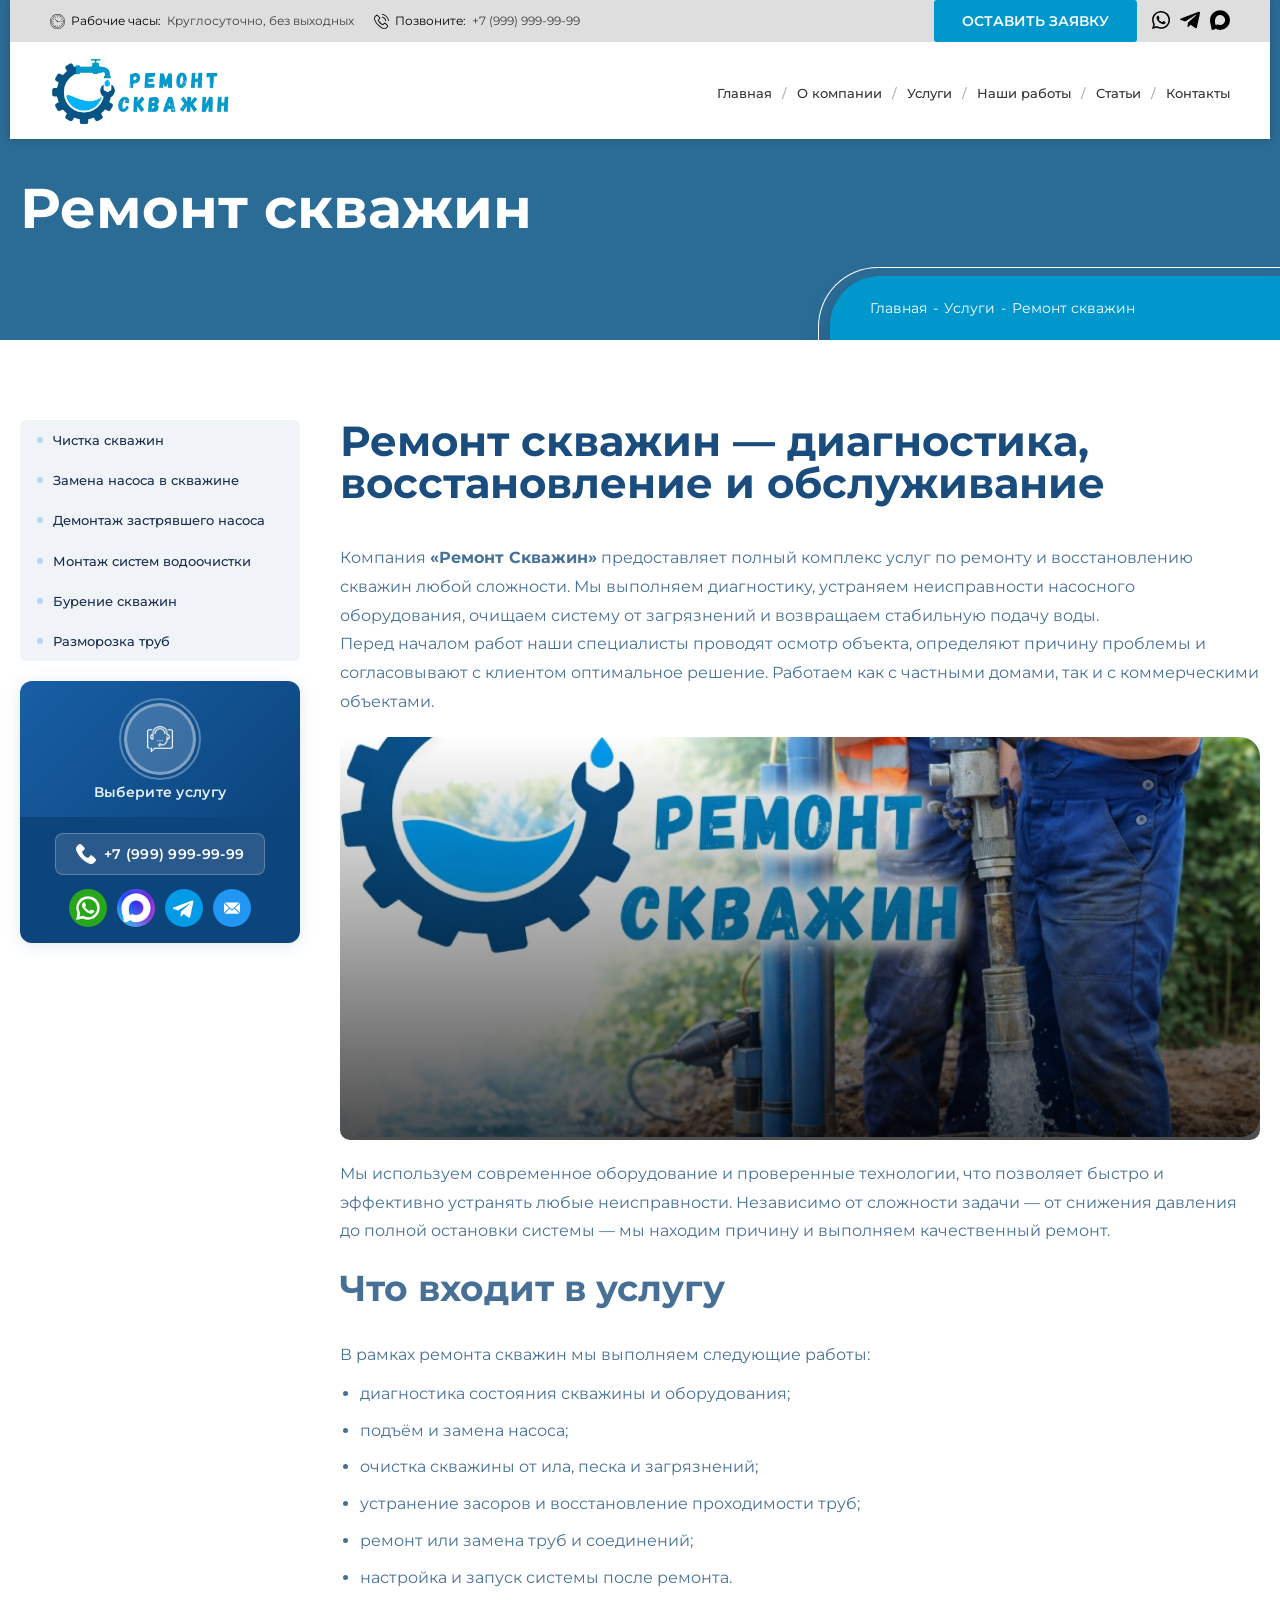
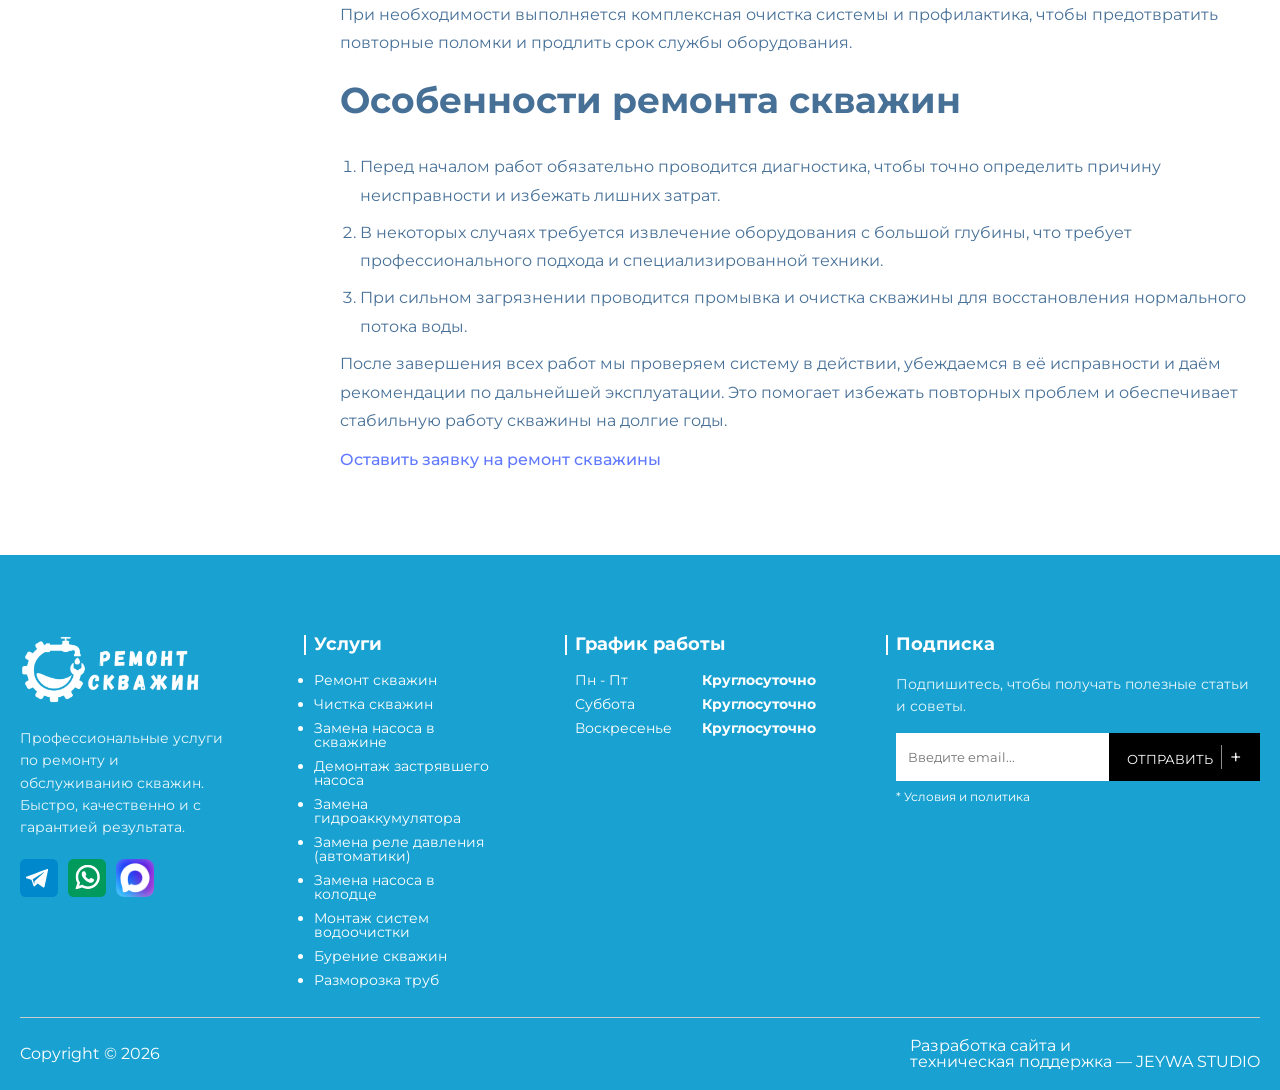
<file: serviceinner.html>
<!doctype html>
<html lang="en">
  <head>
    <meta charset="UTF-8" />
    <meta name="viewport" content="width=device-width, initial-scale=1.0" />
    <link rel="stylesheet" href="/assests/css/reset.css" />
    <link rel="stylesheet" href="/assests/css/style.css" />
    <link
      rel="stylesheet"
      href="https://cdn.jsdelivr.net/npm/swiper@11/swiper-bundle.min.css"
    />
    <link
      rel="shortcut icon"
      href="/assests/img/skvajinfavicon.webp"
      type="image/x-icon"
    />
    <title>Ремонт Скважин</title>
  </head>
  <body>
    <header>
      <div class="container">
        <div class="top-bar">
          <div class="top-left">
            <a>
              <!-- clock svg -->
              <svg
                xmlns="http://www.w3.org/2000/svg"
                version="1.1"
                xmlns:xlink="http://www.w3.org/1999/xlink"
                width="15"
                height="15"
                x="0"
                y="0"
                viewBox="0 0 512 512"
                style="enable-background: new 0 0 512 512"
                xml:space="preserve"
                class=""
              >
                <g>
                  <path
                    d="M437.02 74.98C388.667 26.629 324.38 0 256 0S123.333 26.629 74.98 74.98C26.629 123.333 0 187.62 0 256s26.629 132.667 74.98 181.02C123.333 485.371 187.62 512 256 512s132.667-26.629 181.02-74.98C485.371 388.667 512 324.38 512 256s-26.629-132.667-74.98-181.02zm-10.607 351.433C380.894 471.932 320.374 497 256 497s-124.894-25.068-170.413-70.587C40.068 380.894 15 320.374 15 256S40.068 131.106 85.587 85.587C131.106 40.068 191.626 15 256 15s124.894 25.068 170.413 70.587C471.932 131.106 497 191.626 497 256s-25.068 124.894-70.587 170.413z"
                    fill="#000000"
                    opacity="1"
                    data-original="#000000"
                    class=""
                  ></path>
                  <path
                    d="M256 80.161a7.5 7.5 0 0 0-7.5 7.5v32.064a7.5 7.5 0 0 0 15 .001V87.661a7.5 7.5 0 0 0-7.5-7.5zM256 384.774a7.5 7.5 0 0 0-7.5 7.5v32.064a7.5 7.5 0 0 0 15 0v-32.064a7.5 7.5 0 0 0-7.5-7.5zM424.339 248.5h-32.064a7.5 7.5 0 0 0 0 15h32.064a7.5 7.5 0 0 0 0-15zM119.725 248.5H87.661a7.5 7.5 0 0 0 0 15h32.064a7.5 7.5 0 0 0 0-15zM127.849 173.352l-13.884-8.016a7.5 7.5 0 0 0-7.5 12.99l13.884 8.016a7.499 7.499 0 0 0 10.245-2.745 7.5 7.5 0 0 0-2.745-10.245zM405.535 333.674l-13.884-8.016a7.5 7.5 0 0 0-7.5 12.99l13.884 8.016a7.499 7.499 0 0 0 10.245-2.745 7.5 7.5 0 0 0-2.745-10.245zM343.919 103.72a7.5 7.5 0 0 0-10.245 2.745l-8.016 13.884a7.5 7.5 0 0 0 12.99 7.5l8.016-13.884a7.5 7.5 0 0 0-2.745-10.245zM183.597 381.406a7.499 7.499 0 0 0-10.245 2.745l-8.016 13.884a7.5 7.5 0 0 0 12.99 7.5l8.016-13.884a7.5 7.5 0 0 0-2.745-10.245zM408.281 168.08a7.5 7.5 0 0 0-10.245-2.745l-13.884 8.016a7.5 7.5 0 0 0 7.5 12.99l13.884-8.016a7.5 7.5 0 0 0 2.745-10.245zM130.594 328.403a7.498 7.498 0 0 0-10.245-2.745l-13.884 8.016a7.5 7.5 0 0 0 7.5 12.99l13.884-8.016a7.5 7.5 0 0 0 2.745-10.245zM186.342 120.349l-8.016-13.884a7.5 7.5 0 0 0-12.99 7.5l8.016 13.884a7.497 7.497 0 0 0 10.245 2.745 7.5 7.5 0 0 0 2.745-10.245zM346.664 398.035l-8.016-13.884a7.5 7.5 0 0 0-12.99 7.5l8.016 13.884a7.497 7.497 0 0 0 10.245 2.745 7.5 7.5 0 0 0 2.745-10.245zM367.622 238.827a7.495 7.495 0 0 0-8.553-6.272l-82.173 12.642c-3.921-7.554-11.813-12.729-20.895-12.729-3.757 0-7.309.89-10.463 2.463l-80.427-80.427a7.5 7.5 0 0 0-10.606 0 7.5 7.5 0 0 0 0 10.606l80.427 80.427A23.379 23.379 0 0 0 232.469 256c0 12.976 10.557 23.532 23.532 23.532 11.604 0 21.267-8.445 23.181-19.51l82.169-12.641a7.501 7.501 0 0 0 6.271-8.554zM256 264.532c-4.705 0-8.532-3.828-8.532-8.532 0-4.704 3.828-8.532 8.532-8.532s8.532 3.828 8.532 8.532-3.827 8.532-8.532 8.532z"
                    fill="#000000"
                    opacity="1"
                    data-original="#000000"
                    class=""
                  ></path>
                  <path
                    d="M390.746 97.743c-39.66-33.836-90.282-51.411-142.547-49.473-52.557 1.943-101.996 23.508-139.208 60.72s-58.777 86.651-60.72 139.208c-1.933 52.263 15.637 102.888 49.473 142.547a7.48 7.48 0 0 0 5.709 2.632 7.5 7.5 0 0 0 5.702-12.367c-31.389-36.792-47.689-83.761-45.895-132.258 1.803-48.761 21.811-94.629 56.337-129.156s80.395-54.534 129.156-56.337c48.5-1.793 95.466 14.506 132.258 45.895a7.5 7.5 0 0 0 9.735-11.411zM414.257 121.254a7.5 7.5 0 0 0-11.411 9.735c31.389 36.792 47.688 83.762 45.895 132.258-1.803 48.761-21.811 94.629-56.337 129.156s-80.395 54.534-129.156 56.337c-48.492 1.795-95.466-14.505-132.258-45.895a7.5 7.5 0 0 0-9.735 11.411c37.687 32.153 85.273 49.617 134.76 49.617 2.59 0 5.188-.048 7.788-.144 52.557-1.943 101.996-23.508 139.208-60.72s58.777-86.651 60.72-139.208c1.932-52.262-15.638-102.887-49.474-142.547z"
                    fill="#000000"
                    opacity="1"
                    data-original="#000000"
                    class=""
                  ></path>
                </g>
              </svg>
              Рабочие часы: <span>Круглосуточно, без выходных</span>
            </a>

            <a>
              <!-- phone svg -->
              <svg
                xmlns="http://www.w3.org/2000/svg"
                version="1.1"
                xmlns:xlink="http://www.w3.org/1999/xlink"
                width="15"
                height="15"
                x="0"
                y="0"
                viewBox="0 0 473.806 473.806"
                style="enable-background: new 0 0 512 512"
                xml:space="preserve"
                class=""
              >
                <g>
                  <path
                    d="M374.456 293.506c-9.7-10.1-21.4-15.5-33.8-15.5-12.3 0-24.1 5.3-34.2 15.4l-31.6 31.5c-2.6-1.4-5.2-2.7-7.7-4-3.6-1.8-7-3.5-9.9-5.3-29.6-18.8-56.5-43.3-82.3-75-12.5-15.8-20.9-29.1-27-42.6 8.2-7.5 15.8-15.3 23.2-22.8 2.8-2.8 5.6-5.7 8.4-8.5 21-21 21-48.2 0-69.2l-27.3-27.3c-3.1-3.1-6.3-6.3-9.3-9.5-6-6.2-12.3-12.6-18.8-18.6-9.7-9.6-21.3-14.7-33.5-14.7s-24 5.1-34 14.7l-.2.2-34 34.3c-12.8 12.8-20.1 28.4-21.7 46.5-2.4 29.2 6.2 56.4 12.8 74.2 16.2 43.7 40.4 84.2 76.5 127.6 43.8 52.3 96.5 93.6 156.7 122.7 23 10.9 53.7 23.8 88 26 2.1.1 4.3.2 6.3.2 23.1 0 42.5-8.3 57.7-24.8.1-.2.3-.3.4-.5 5.2-6.3 11.2-12 17.5-18.1 4.3-4.1 8.7-8.4 13-12.9 9.9-10.3 15.1-22.3 15.1-34.6 0-12.4-5.3-24.3-15.4-34.3l-54.9-55.1zm35.8 105.3c-.1 0-.1.1 0 0-3.9 4.2-7.9 8-12.2 12.2-6.5 6.2-13.1 12.7-19.3 20-10.1 10.8-22 15.9-37.6 15.9-1.5 0-3.1 0-4.6-.1-29.7-1.9-57.3-13.5-78-23.4-56.6-27.4-106.3-66.3-147.6-115.6-34.1-41.1-56.9-79.1-72-119.9-9.3-24.9-12.7-44.3-11.2-62.6 1-11.7 5.5-21.4 13.8-29.7l34.1-34.1c4.9-4.6 10.1-7.1 15.2-7.1 6.3 0 11.4 3.8 14.6 7l.3.3c6.1 5.7 11.9 11.6 18 17.9 3.1 3.2 6.3 6.4 9.5 9.7l27.3 27.3c10.6 10.6 10.6 20.4 0 31-2.9 2.9-5.7 5.8-8.6 8.6-8.4 8.6-16.4 16.6-25.1 24.4-.2.2-.4.3-.5.5-8.6 8.6-7 17-5.2 22.7l.3.9c7.1 17.2 17.1 33.4 32.3 52.7l.1.1c27.6 34 56.7 60.5 88.8 80.8 4.1 2.6 8.3 4.7 12.3 6.7 3.6 1.8 7 3.5 9.9 5.3.4.2.8.5 1.2.7 3.4 1.7 6.6 2.5 9.9 2.5 8.3 0 13.5-5.2 15.2-6.9l34.2-34.2c3.4-3.4 8.8-7.5 15.1-7.5 6.2 0 11.3 3.9 14.4 7.3l.2.2 55.1 55.1c10.3 10.2 10.3 20.7.1 31.3zM256.056 112.706c26.2 4.4 50 16.8 69 35.8s31.3 42.8 35.8 69c1.1 6.6 6.8 11.2 13.3 11.2.8 0 1.5-.1 2.3-.2 7.4-1.2 12.3-8.2 11.1-15.6-5.4-31.7-20.4-60.6-43.3-83.5s-51.8-37.9-83.5-43.3c-7.4-1.2-14.3 3.7-15.6 11s3.5 14.4 10.9 15.6zM473.256 209.006c-8.9-52.2-33.5-99.7-71.3-137.5s-85.3-62.4-137.5-71.3c-7.3-1.3-14.2 3.7-15.5 11-1.2 7.4 3.7 14.3 11.1 15.6 46.6 7.9 89.1 30 122.9 63.7 33.8 33.8 55.8 76.3 63.7 122.9 1.1 6.6 6.8 11.2 13.3 11.2.8 0 1.5-.1 2.3-.2 7.3-1.1 12.3-8.1 11-15.4z"
                    fill="#000000"
                    opacity="1"
                    data-original="#000000"
                    class=""
                  ></path>
                </g>
              </svg>
              Позвоните: <span>+7 (999) 999-99-99</span>
            </a>
          </div>

          <div class="top-right">
            <a href="#" class="btn">ОСТАВИТЬ ЗАЯВКУ</a>

            <!-- social icons -->

            <a href="">
              <svg
                xmlns="http://www.w3.org/2000/svg"
                version="1.1"
                xmlns:xlink="http://www.w3.org/1999/xlink"
                width="18"
                height="18"
                x="0"
                y="0"
                viewBox="0 0 24 24"
                style="enable-background: new 0 0 512 512"
                xml:space="preserve"
                class=""
              >
                <g>
                  <path
                    d="m17.507 14.307-.009.075c-2.199-1.096-2.429-1.242-2.713-.816-.197.295-.771.964-.944 1.162-.175.195-.349.21-.646.075-.3-.15-1.263-.465-2.403-1.485-.888-.795-1.484-1.77-1.66-2.07-.293-.506.32-.578.878-1.634.1-.21.049-.375-.025-.524-.075-.15-.672-1.62-.922-2.206-.24-.584-.487-.51-.672-.51-.576-.05-.997-.042-1.368.344-1.614 1.774-1.207 3.604.174 5.55 2.714 3.552 4.16 4.206 6.804 5.114.714.227 1.365.195 1.88.121.574-.091 1.767-.721 2.016-1.426.255-.705.255-1.29.18-1.425-.074-.135-.27-.21-.57-.345z"
                    fill="#000000"
                    opacity="1"
                    data-original="#000000"
                  ></path>
                  <path
                    d="M20.52 3.449C12.831-3.984.106 1.407.101 11.893c0 2.096.549 4.14 1.595 5.945L0 24l6.335-1.652c7.905 4.27 17.661-1.4 17.665-10.449 0-3.176-1.24-6.165-3.495-8.411zm1.482 8.417c-.006 7.633-8.385 12.4-15.012 8.504l-.36-.214-3.75.975 1.005-3.645-.239-.375c-4.124-6.565.614-15.145 8.426-15.145a9.865 9.865 0 0 1 7.021 2.91 9.788 9.788 0 0 1 2.909 6.99z"
                    fill="#000000"
                    opacity="1"
                    data-original="#000000"
                  ></path>
                </g>
              </svg>
            </a>

            <a href="">
              <svg
                xmlns="http://www.w3.org/2000/svg"
                version="1.1"
                xmlns:xlink="http://www.w3.org/1999/xlink"
                width="20"
                height="20"
                x="0"
                y="0"
                viewBox="0 0 24 24"
                style="enable-background: new 0 0 512 512"
                xml:space="preserve"
                class=""
              >
                <g>
                  <path
                    d="m9.417 15.181-.397 5.584c.568 0 .814-.244 1.109-.537l2.663-2.545 5.518 4.041c1.012.564 1.725.267 1.998-.931L23.93 3.821l.001-.001c.321-1.496-.541-2.081-1.527-1.714l-21.29 8.151c-1.453.564-1.431 1.374-.247 1.741l5.443 1.693L18.953 5.78c.595-.394 1.136-.176.691.218z"
                    fill="#000000"
                    opacity="1"
                    data-original="#000000"
                    class=""
                  ></path>
                </g>
              </svg>
            </a>

            <a href="">
              <svg
                xmlns="http://www.w3.org/2000/svg"
                viewBox="0 0 42 42"
                width="20"
                height="20"
                fill="#000"
              >
                <path
                  fill-rule="evenodd"
                  d="M21.47 41.88c-4.11 0-6.02-.6-9.34-3-2.1 2.7-8.75 4.81-9.04 1.2 0-2.71-.6-5-1.28-7.5C1 29.5.08 26.07.08 21.1.08 9.23 9.82.3 21.36.3c11.55 0 20.6 9.37 20.6 20.91a20.6 20.6 0 0 1-20.49 20.67Zm.17-31.32c-5.62-.29-10 3.6-10.97 9.7-.8 5.05.62 11.2 1.83 11.52.58.14 2.04-1.04 2.95-1.95a10.4 10.4 0 0 0 5.08 1.81 10.7 10.7 0 0 0 11.19-9.97 10.7 10.7 0 0 0-10.08-11.1Z"
                  clip-rule="evenodd"
                ></path>
              </svg>
            </a>
          </div>
        </div>

        <!-- HEADER -->
        <div class="header">
          <!-- LOGO IMAGE -->
          <a href="/" class="logo">
            <img src="/assests/img/skvajinlogo.webp" alt="Logo" />
          </a>

          <!-- NAV -->
          <div class="nav">
            <a href="/">Главная</a>
            <a href="/about.html">О компании</a>
            <a href="/services.html">Услуги</a>
            <a href="/works.html">Наши работы</a>
            <a href="/blogs.html">Статьи</a>
            <a href="/contact.html">Контакты</a>
          </div>
        </div>
      </div>
    </header>
    <main>
      <section class="page_header">
        <div class="page_header_bg"></div>

        <!-- TITLE -->
        <div class="container">
          <h1 class="page_title">Ремонт скважин</h1>
        </div>

        <!-- BREADCRUMB -->
        <div class="container breadcrumb_wrap">
          <div class="breadcrumb">
            <a href="/">Главная</a>
            <span> - </span>
            <a href="/services.html">Услуги</a>
            <span> - </span>
            <span>Ремонт скважин</span>
          </div>
        </div>
      </section>
      <section class="services_detail_section">
        <div class="container services_detail_wrapper">
          <div class="services_detail_navigation">
            <ul class="services_nav_list">
              <li>
                <a
                  href="/"
                >
                  <span class="dot"></span>
                  Чистка скважин</a
                >
              </li>

              <li>
                <a
                  href="/"
                >
                  <span class="dot"></span>
                 Замена насоса в скважине</a
                >
              </li>

              <li>
                <a
                  href="/"
                >
                  <span class="dot"></span>
                  Демонтаж застрявшего насоса</a
                >
              </li>

              <li>
                <a
                  href="/"
                >
                  <span class="dot"></span>
                  Монтаж систем водоочистки</a
                >
              </li>
              <li>
                <a
                  href="/"
                >
                  <span class="dot"></span>
                  Бурение скважин</a
                >
              </li>
              <li>
                <a
                  href="/"
                >
                  <span class="dot"></span>
                  Разморозка труб</a
                >
              </li>
              
            </ul>
            <div class="contact-card">
              <div class="contact-top">
                <div class="avatar-wrap">
                  <div class="avatar-pulse"></div>
                  <figure>
                    <img src="/assests/img/consulting.png" alt="Консультант" />
                  </figure>
                </div>
                <span class="contact-label">Выберите услугу</span>
              </div>
              <div class="contact-bottom">
                <a href="tel:" class="phone-btn">
                  <svg
                    xmlns="http://www.w3.org/2000/svg"
                    version="1.1"
                    width="20"
                    height="20"
                    x="0"
                    y="0"
                    viewBox="0 0 513.64 513.64"
                  >
                    <g>
                      <path
                        d="m499.66 376.96-71.68-71.68c-25.6-25.6-69.12-15.359-79.36 17.92-7.68 23.041-33.28 35.841-56.32 30.72-51.2-12.8-120.32-79.36-133.12-133.12-7.68-23.041 7.68-48.641 30.72-56.32 33.28-10.24 43.52-53.76 17.92-79.36l-71.68-71.68c-20.48-17.92-51.2-17.92-69.12 0L18.38 62.08c-48.64 51.2 5.12 186.88 125.44 307.2s256 176.641 307.2 125.44l48.64-48.64c17.921-20.48 17.921-51.2 0-69.12z"
                        fill="currentColor"
                      ></path>
                    </g>
                  </svg>
                  +7 (999) 999-99-99
                </a>
                <div class="icons-row">
                  <a
                    href=""
                    target="_blank"
                    rel="noopener"
                    class="icon-btn whatsapp"
                    title="WhatsApp"
                  >
                    <svg
                      xmlns="http://www.w3.org/2000/svg"
                      version="1.1"
                      width="38"
                      height="38"
                      x="0"
                      y="0"
                      viewBox="0 0 176 176"
                    >
                      <g>
                        <g data-name="Layer 2">
                          <g data-name="09.whatsapp">
                            <circle
                              cx="88"
                              cy="88"
                              r="88"
                              fill="#29a71a"
                              opacity="1"
                              data-original="#29a71a"
                              class=""
                            ></circle>
                            <g fill="#fff">
                              <path
                                d="M126.8 49.2a54.57 54.57 0 0 0-87.42 63.13l-5.79 28.11a2.08 2.08 0 0 0 .33 1.63 2.11 2.11 0 0 0 2.24.87l27.55-6.53A54.56 54.56 0 0 0 126.8 49.2zm-8.59 68.56a42.74 42.74 0 0 1-49.22 8l-3.84-1.9-16.89 4 .05-.21 3.5-17-1.88-3.71a42.72 42.72 0 0 1 7.86-49.59 42.73 42.73 0 0 1 60.42 0 2.28 2.28 0 0 0 .22.22 42.72 42.72 0 0 1-.22 60.19z"
                                fill="#ffffff"
                                opacity="1"
                                data-original="#ffffff"
                                class=""
                              ></path>
                              <path
                                d="M116.71 105.29c-2.07 3.26-5.34 7.25-9.45 8.24-7.2 1.74-18.25.06-32-12.76l-.17-.15C63 89.41 59.86 80.08 60.62 72.68c.42-4.2 3.92-8 6.87-10.48a3.93 3.93 0 0 1 6.15 1.41l4.45 10a3.91 3.91 0 0 1-.49 4l-2.25 2.92a3.87 3.87 0 0 0-.35 4.32c1.26 2.21 4.28 5.46 7.63 8.47 3.76 3.4 7.93 6.51 10.57 7.57a3.82 3.82 0 0 0 4.19-.88l2.61-2.63a4 4 0 0 1 3.9-1l10.57 3a4 4 0 0 1 2.24 5.91z"
                                fill="#ffffff"
                              ></path>
                            </g>
                          </g>
                        </g>
                      </g>
                    </svg>
                  </a>
                  <a
                    href="#"
                    target="_blank"
                    rel="noopener"
                    class="icon-btn business"
                    title="web business"
                  >
                    <img
                      src="/assests/img/maxmessencer.png"
                      loading="lazy"
                      width="38"
                      height="38"
                      alt="mesenger"
                    />
                  </a>
                  <a
                    href=""
                    target="_blank"
                    rel="noopener"
                    class="icon-btn telegram"
                    title="Telegram"
                  >
                    <svg
                      xmlns="http://www.w3.org/2000/svg"
                      version="1.1"
                      width="38"
                      height="38"
                      x="0"
                      y="0"
                      viewBox="0 0 24 24"
                    >
                      <g>
                        <circle cx="12" cy="12" r="12" fill="#039be5"></circle>
                        <path
                          fill="#ffffff"
                          d="m5.491 11.74 11.57-4.461c.537-.194 1.006.131.832.943l.001-.001-1.97 9.281c-.146.658-.537.818-1.084.508l-3-2.211-1.447 1.394c-.16.16-.295.295-.605.295l.213-3.053 5.56-5.023c.242-.213-.054-.333-.373-.121l-6.871 4.326-2.962-.924c-.643-.204-.657-.643.136-.953z"
                        ></path>
                      </g>
                    </svg>
                  </a>
                  <a
                    href="mailto:info@prom-sochi.ru"
                    class="icon-btn email"
                    title="Email"
                  >
                    <svg
                      xmlns="http://www.w3.org/2000/svg"
                      version="1.1"
                      width="20"
                      height="20"
                      x="0"
                      y="0"
                      viewBox="0 0 512 512"
                    >
                      <g>
                        <path
                          d="m331.756 277.251-42.881 43.026c-17.389 17.45-47.985 17.826-65.75 0l-42.883-43.026L26.226 431.767C31.959 434.418 38.28 436 45 436h422c6.72 0 13.039-1.58 18.77-4.232L331.756 277.251z"
                          fill="currentColor"
                        ></path>
                        <path
                          d="M467 76H45c-6.72 0-13.041 1.582-18.772 4.233l164.577 165.123c.011.011.024.013.035.024a.05.05 0 0 1 .013.026l53.513 53.69c5.684 5.684 17.586 5.684 23.27 0l53.502-53.681s.013-.024.024-.035c0 0 .024-.013.035-.024L485.77 80.232C480.039 77.58 473.72 76 467 76zM4.786 101.212C1.82 107.21 0 113.868 0 121v270c0 7.132 1.818 13.79 4.785 19.788l154.283-154.783L4.786 101.212zM507.214 101.21 352.933 256.005 507.214 410.79C510.18 404.792 512 398.134 512 391V121c0-7.134-1.82-13.792-4.786-19.79z"
                          fill="currentColor"
                        ></path>
                      </g>
                    </svg>
                  </a>
                </div>
              </div>
            </div>
          </div>

          <div class="services_detail_content">
            <h1>Ремонт скважин — диагностика, восстановление и обслуживание</h1>

            <article class="content_styles">
              <p>
                Компания <strong>«Ремонт Скважин»</strong> предоставляет полный
                комплекс услуг по ремонту и восстановлению скважин любой
                сложности. Мы выполняем диагностику, устраняем неисправности
                насосного оборудования, очищаем систему от загрязнений и
                возвращаем стабильную подачу воды.<br />
                Перед началом работ наши специалисты проводят осмотр объекта,
                определяют причину проблемы и согласовывают с клиентом
                оптимальное решение. Работаем как с частными домами, так и с
                коммерческими объектами.
              </p>
            </article>

            <figure>
              <img
                class="xfieldimage image"
                loading="lazy"
                src="/assests/img/remont.webp"
                alt="Ремонт скважины"
              />
            </figure>

            <article class="content_styles">
              <p>
                Мы используем современное оборудование и проверенные технологии,
                что позволяет быстро и эффективно устранять любые неисправности.
                Независимо от сложности задачи — от снижения давления до полной
                остановки системы — мы находим причину и выполняем качественный
                ремонт.
              </p>

              <h3>Что входит в услугу</h3>
              <p>В рамках ремонта скважин мы выполняем следующие работы:</p>

              <ul>
                <li>диагностика состояния скважины и оборудования;</li>
                <li>подъём и замена насоса;</li>
                <li>очистка скважины от ила, песка и загрязнений;</li>
                <li>устранение засоров и восстановление проходимости труб;</li>
                <li>ремонт или замена труб и соединений;</li>
                <li>настройка и запуск системы после ремонта.</li>
              </ul>

              <p>
                При необходимости выполняется комплексная очистка системы и
                профилактика, чтобы предотвратить повторные поломки и продлить
                срок службы оборудования.
              </p>

              <h3>Особенности ремонта скважин</h3>
              <ol>
                <li>
                  Перед началом работ обязательно проводится диагностика, чтобы
                  точно определить причину неисправности и избежать лишних
                  затрат.
                </li>
                <li>
                  В некоторых случаях требуется извлечение оборудования с
                  большой глубины, что требует профессионального подхода и
                  специализированной техники.
                </li>
                <li>
                  При сильном загрязнении проводится промывка и очистка скважины
                  для восстановления нормального потока воды.
                </li>
              </ol>

              <p>
                После завершения всех работ мы проверяем систему в действии,
                убеждаемся в её исправности и даём рекомендации по дальнейшей
                эксплуатации. Это помогает избежать повторных проблем и
                обеспечивает стабильную работу скважины на долгие годы.
              </p>

              <a href="#"> Оставить заявку на ремонт скважины </a>
            </article>
          </div>
        </div>
      </section>
    </main>
    <footer class="footer">
      <!-- OVERLAY BG -->
      <div class="footer_overlay"></div>

      <div class="container">
        <div class="footer_wrap">
          <!-- COL 1 -->
          <div class="footer_col">
            <div class="footer_logo">
              <img src="/assests/img/skvajinlogo-removebg-preview.png" alt="" />
            </div>

            <p>
              Профессиональные услуги по ремонту и обслуживанию скважин. Быстро,
              качественно и с гарантией результата.
            </p>

            <div class="footer_social">
              <a href="#">
                <img src="/assests/img/telegram.svg" alt="" />
              </a>
              <a href="#">
                <img src="/assests/img/whatsapp.svg" alt="" />
              </a>
              <a href="#">
                <img src="/assests/img/maxmessencer.png" alt="" />
              </a>
            </div>
          </div>

          <!-- COL 2 -->
          <div class="footer_col">
            <h4>Услуги</h4>
            <ul>
              <li>Ремонт скважин</li>
              <li>Чистка скважин</li>
              <li>Замена насоса в скважине</li>
              <li>Демонтаж застрявшего насоса</li>
              <li>Замена гидроаккумулятора</li>
              <li>Замена реле давления (автоматики)</li>
              <li>Замена насоса в колодце</li>
              <li>Монтаж систем водоочистки</li>
              <li>Бурение скважин</li>
              <li>Разморозка труб</li>
            </ul>
          </div>

          <!-- COL 3 -->
          <div class="footer_col">
            <h4>График работы</h4>
            <ul class="footer_time">
              <li><span>Пн - Пт</span> <b>Круглосуточно</b></li>
              <li><span>Суббота</span> <b>Круглосуточно</b></li>
              <li><span>Воскресенье</span> <b>Круглосуточно</b></li>
            </ul>
          </div>

          <!-- COL 4 -->
          <div class="footer_col">
            <h4>Подписка</h4>

            <p>Подпишитесь, чтобы получать полезные статьи и советы.</p>

            <form class="footer_form">
              <input type="email" placeholder="Введите email..." />
              <button>
                ОТПРАВИТЬ
                <span>+</span>
              </button>
            </form>

            <small>* Условия и политика</small>
          </div>
        </div>
        <div class="footer-bottom">
          <div>
            <p>Copyright © <span id="year"></span></p>
          </div>
          <a href="https://jeywastudio.com/">
            Разработка сайта и <br />
            техническая поддержка — JEYWA STUDIO
          </a>
        </div>
      </div>

      <!-- BOTTOM -->
    </footer>
    <script src="https://cdn.jsdelivr.net/npm/swiper@11/swiper-bundle.min.js"></script>

    <script src="/assests/main.js"></script>
  </body>
</html>
</file>
<file: assests/css/style.css>
@import url("https://fonts.googleapis.com/css2?family=Montserrat:ital,wght@0,100..900;1,100..900&display=swap");
:root {
  --blue-1: #075384;
  --blue-2: #0098cc;
  --br: 15px;
}
* {
  font-family: "Montserrat", sans-serif !important;
}
.container {
  max-width: 1300px;
  margin: 0 auto;
  padding: 0 20px;
}

.top-bar {
  background-color: #dfdede;
  padding: 0 40px;
  display: flex;
  justify-content: space-between;
  align-items: center;
  font-size: 14px;
  transition:
    transform 0.4s ease,
    opacity 0.4s ease,
    height 0.4s ease,
    padding 0.4s ease;
}

.top-left {
  display: flex;
  gap: 20px;
  color: #555;
}

.top-left a {
  font-size: 12px;
  display: flex;
  align-items: center;
  gap: 6px;
  color: #000;
}
.top-left span {
  opacity: 0.7;
}

.top-right {
  display: flex;
  align-items: center;
  gap: 10px;
}
.top-right a:first-child {
  margin-right: 5px;
}
.top-right a:hover svg path {
  fill: var(--blue-2);
}
.top-right a:hover svg path {
  transition: 0.4s ease;
}
/* BUTTON */
.btn {
  background: var(--blue-2);
  color: #fff;
  padding: 18px 20px;
  text-decoration: none;
  border-radius: 3px;
  font-size: 12px;
  transition: 0.3s;
  font-weight: 500;
}

.btn:hover {
  background: var(--blue-1);
}

/* HEADER */
.header {
  background: #fff;
  padding: 15px 40px 10px 40px;
  display: flex;
  justify-content: space-between;
  align-items: center;
  transition: padding 0.3s ease;
}
header .container {
  box-shadow: 0 0 10px 0 rgba(0, 0, 0, 0.2);
  max-width: 1260px;
  padding: 0;
  transition:
    box-shadow 0.3s ease,
    transform 0.3s ease;
}
header {
  position: fixed;
  width: 100%;
  z-index: 20;
  top: 0;
  left: 0;
  transition:
    background-color 0.3s ease,
    transform 0.3s ease;
}

/* Состояние шапки при скролле */
header.header-scrolled {
  background-color: rgba(255, 255, 255, 0.96);
  backdrop-filter: blur(8px);
}

header.header-scrolled .header {
  padding-top: 6px;
  /* padding-bottom: 4px; */
}

header.header-scrolled .logo {
  transform: scale(0.9);
}

/* Верхняя плашка остаётся видимой, только плавно двигается вместе с шапкой */
/* LOGO IMAGE */
.logo img {
  width: 100%;
  height: 100%;
  object-fit: cover;
  transition: transform 0.3s ease;
}
.logo {
  width: 180px;
  transition: transform 0.3s ease;
}
/* NAV */
.nav {
  display: flex;
  align-items: center;
  gap: 25px;
}

.nav a {
  text-decoration: none;
  color: #333;
  font-weight: 500;
  font-size: 13px;
  position: relative;
  transition: 0.4s ease;
}
.nav a::after {
  content: "/";
  opacity: 0.4;
  position: absolute;
  right: -15px;
}
.nav a:last-child::after {
  content: "";
}
.nav a:hover {
  color: var(--blue-2);
}

/* ACTIVE */
.nav a.active::before {
  content: "";
  position: absolute;
  bottom: -39px;
  left: 0;
  width: 100%;
  height: 3px;
  background: var(--blue-2);
}
.banner {
  height: 100vh;
  display: flex;
  align-items: center;
  justify-content: flex-start; /* 🔥 ƏSAS FIX */
  position: relative;
  overflow: hidden;
}

/* IMAGE */
.banner img {
  position: absolute;
  right: 0;
  top: 0;
  height: 100%;
  width: 100%;
  object-fit: cover;
}

/* overlay (pro kimi görünüş üçün) */
.banner::before {
  content: "";
  position: absolute;
  left: 0;
  top: 0;
  width: 60%;
  height: 100%;
  background: linear-gradient(to right, #fff 60%, rgba(255, 255, 255, 0));
  z-index: 1;
}

/* CONTAINER */
.banner .container {
  position: relative;
  z-index: 2;
  width: 100%;
}

/* CONTENT */
.banner-content {
  max-width: 600px;
  text-align: left;
  margin-top: 138px;
}

/* TITLE */
.banner h1 {
  font-size: 60px;
  line-height: 1.2;
}

.banner h1 span {
  color: var(--blue-2);
  display: block;
  font-weight: 700;
}

.banner h1 strong {
  color: #000;
  display: block;
  font-weight: 700;
}

/* TEXT */
.banner p {
  margin-top: 20px;
  font-size: 21px;
  color: #000;
  max-width: 700px;
}

/* BUTTONS */
.buttons {
  margin-top: 35px;
  display: flex;
  gap: 15px;
  justify-content: flex-start;
}

/* BUTTON */
.btn {
  padding: 14px 28px;
  text-decoration: none;
  font-weight: 600;
  font-size: 14px;
  transition: 0.3s;
}

.btn-primary {
  background: var(--blue-2);
  color: #fff;
  padding: 32px 40px;
  border-radius: 50px;
  width: 230px;
  text-align: center;
}

.btn-primary:hover {
  background: var(--blue-1);
}

.btn-secondary {
  background: #eaeaea;
  color: #333;
  padding: 32px 40px;
  border-radius: 50px;
  width: 230px;
  text-align: center;
}

.btn-secondary:hover {
  background: #dcdcdc;
}
.services {
  padding: 60px 0;
}
.services_cards {
  padding: 40px 0 80px;
}

.cards {
  display: grid;
  grid-template-columns: repeat(3, 1fr);
  gap: 30px;
}

/* CARD */
.card {
  background: #fff;
  border-radius: var(--br);
  overflow: hidden;
  box-shadow: 0 5px 20px rgba(0, 0, 0, 0.05);
  transition: 0.7s;
}

/* IMAGE */
.card-img {
  position: relative;
}

.card-img > img {
  width: 100%;
  height: 230px;
  object-fit: cover;
  filter: brightness(0.6);
}

/* ICON */
.card-icon {
  position: absolute;
  bottom: -25px;
  right: 25px;
  padding: 8px;
  background: var(--blue-2);
  border-radius: var(--br);
}

.card-icon img {
  width: 44px;
  height: 44px;
  border-radius: var(--br);
  object-fit: contain;
}

/* BODY */
.card-body {
  padding: 40px 25px 30px;
}

.card-body h3 {
  font-size: 23px;
  margin-bottom: 15px;
}

.card-body p {
  font-size: 16px;
  color: #555;
  margin-bottom: 25px;
}

/* BUTTON */
.card-btn {
  display: inline-flex;
  align-items: center;
  gap: 10px;
  padding: 10px 18px;
  border: 1px solid #ccc;
  text-decoration: none;
  color: #333;
  font-size: 13px;
  transition: 0.7s ease;
}

.card-btn span {
  font-size: 20px;
  border-left: 1px solid #ccc;
  padding-left: 8px;
}

.card:hover .card-btn,
.blog_card:hover .card-btn {
  border-color: var(--blue-2);
  background: var(--blue-2);
  color: #fff;
}
.card-btn:hover {
  border-color: var(--blue-2);
  background: var(--blue-2);
  color: #fff;
}
.card-btn:hover svg rect,
.card-btn:hover svg path {
  fill: #fff;
}
.card-btn svg rect,
.card-btn svg path {
  transition: 0.4s ease;
}
/* FIRST CARD ACTIVE */
.card-btn.primary {
  background: var(--blue-2);
  color: #fff;
  border: none;
}

.card-btn.primary:hover {
  background: var(--blue-1);
}

.work_steps {
  padding: 0 0 80px;
}

/* GRID */
.work_steps_wrap {
  display: grid;
  grid-template-columns: 1.3fr 1fr;
  justify-content: center;
  align-items: center;
  gap: 5px;
}

/* 🔥 LEFT FULL BACKGROUND */
.work_steps_left {
  background: var(--blue-2);
  display: flex;
  align-items: center;
  border-top-right-radius: var(--br);
  border-bottom-right-radius: var(--br);
}

/* CONTENT (container içində) */
.work_steps_content {
  color: #fff;
  padding: 80px 0;
  max-width: 600px;
}

/* TEXT */
.work_steps_label {
  font-size: 13px;
  font-weight: 700;
  letter-spacing: 0.1em;
  text-transform: uppercase;
  margin-bottom: 15px;
}

.work_steps_content h2 {
  font-size: 36px;
  line-height: 1.2;
  font-weight: 700;
  margin-bottom: 20px;
}

.work_steps_desc {
  font-size: 15px;
  line-height: 1.5;
  margin-bottom: 35px;
  opacity: 0.9;
}

/* STEPS */
.work_steps_list {
  display: flex;
  flex-direction: column;
  gap: 35px;
}

.work_step {
  display: flex;
  gap: 18px;
  position: relative;
}

.work_step:not(:last-child)::after {
  content: "";
  position: absolute;
  left: 20px;
  top: 40px;
  width: 2px;
  height: 60px;
  background: rgba(255, 255, 255, 0.5);
}

/* NUMBER */
.work_step_num {
  width: 40px;
  height: 40px;
  background: #fff;
  color: var(--blue-2);
  border-radius: 50%;
  display: flex;
  align-items: center;
  justify-content: center;
  font-weight: 700;

  box-shadow: 0 0 0 6px rgba(255, 255, 255, 0.2);
}

/* TEXT */
.work_step_text strong {
  font-size: 20px;
  display: block;
  margin-bottom: 5px;
}

.work_step_text p {
  font-size: 14px;
  opacity: 0.9;
}

/* RIGHT IMAGE */
.work_steps_right {
  height: 80%;
}

.work_steps_right img {
  width: 100%;
  height: 100%;
  object-fit: cover;
}
.blog {
  padding: 60px 0;
}

/* SWIPER GAP */
.blogSwiper .swiper-slide {
  height: auto;
}

/* CARD */
.blog_card {
  background: #fff;
  border-radius: var(--br);
  overflow: hidden;
  box-shadow: 0 5px 20px rgba(0, 0, 0, 0.05);
  transition: 0.3s;
}

/* IMAGE */
.blog_img {
  position: relative;
}

.blog_img img {
  width: 100%;
  height: 240px;
  object-fit: cover;
}

/* DATE */
.blog_date {
  position: absolute;
  bottom: -15px;
  right: 20px;
  background: var(--blue-2);
  color: #fff;
  padding: 10px 14px;
  border-radius: 6px;
  font-size: 13px;
  font-weight: 600;
}

/* BODY */
.blog_body {
  padding: 25px;
}

.blog_cat {
  color: var(--blue-2);
  font-size: 12px;
  font-weight: 700;
  margin-bottom: 10px;
  display: inline-block;
}

.blog_body h3 {
  font-size: 23px;
  line-height: 1.3;
  margin-bottom: 20px;
}

/* BUTTON */
.blog_btn {
  display: inline-flex;
  align-items: center;
  gap: 10px;
  padding: 10px 18px;
  border: 1px solid #ccc;
  text-decoration: none;
  color: #333;
  font-size: 13px;
  transition: 0.3s;
}

.blog_btn span {
  font-size: 18px;
}

.blog_btn:hover {
  border-color: var(--blue-2);
  color: var(--blue-2);
}

.footer {
  position: relative;
  color: #fff;
  padding-top: 80px;

  background: url("https://www.themelooks.biz/demo/repserv/html/preview/assets/img/bg/footer-bg2.png")
    center/cover no-repeat;
}

/* 🔥 OVERLAY */
.footer_overlay {
  position: absolute;
  inset: 0;
  background: rgba(0, 152, 204, 0.9); /* #0098cc açıq overlay */
}

/* CONTENT */
.footer .container {
  position: relative;
  z-index: 2;
}

.footer_wrap {
  display: grid;
  grid-template-columns: repeat(4, auto);
  gap: 80px;
}

/* COL */
.footer_col h4 {
  margin-bottom: 20px;
  font-size: 18px;
  font-weight: 700;
  position: relative;
}
.footer_col h4::after {
  width: 2px;
  height: 20px;
  position: absolute;
  left: -10px;
  background-color: #fff;
  top: 0;
  content: "";
}
.footer_col p {
  font-size: 14px;
  line-height: 1.6;
  opacity: 0.9;
}
ul li,
ul {
  list-style: disc;
}
/* LOGO */
.footer_logo img {
  width: 180px;
  margin-bottom: 20px;
  filter: brightness(0) invert(1);
}

/* SOCIAL */
.footer_social {
  margin-top: 20px;
  display: flex;
  gap: 10px;
}
.footer_social img {
  width: 100%;
}

.footer_social a {
  width: 38px;
  height: 38px;
  border-radius: 50%;
  display: flex;
  align-items: center;
  justify-content: center;
  text-decoration: none;
  color: #fff;
  transition: 0.3s;
}

.footer_social a:hover {
  background: #fff;
  color: var(--blue-2);
}

.footer_col ul li {
  margin-bottom: 10px;
  font-size: 14px;
}

/* TIME */
.footer_time li {
  display: flex;
  justify-content: space-between;
  gap: 30px;
}

footer form button span {
  font-size: 20px;
  border-left: 1px solid #ccccccae;
  padding-left: 8px;
  margin-left: 5px;
}
/* FORM */
.footer_form {
  display: flex;
  margin-top: 15px;
}
.footer-bottom {
  display: flex;
  margin-top: 20px;
  align-items: center;
  gap: 20px;
  justify-content: space-between;
  padding: 20px 0;
  position: relative;
  border-top: 0.5px solid #ccc;
  z-index: 10;
}
.swiper-horizontal {
  padding: 10px !important;
}
.footer-bottom > a:hover {
  color: var(--blue-2);
}
.footer-bottom > a {
  transition: 0.4s ease;
  font-size: 16px;
  color: #fff;
  text-decoration: none;
}
.footer-bottom div {
  display: flex;
  align-items: center;
  gap: 20px;
}

.footer-bottom p {
  font-size: 16px;
  color: #fff;
}
.footer_form input {
  flex: 1;
  padding: 12px;
  border: none;
  outline: none;
}

.footer_form button {
  background: #000;
  color: #fff;
  border: none;
  padding: 12px 18px;
  cursor: pointer;
}

/* SMALL */
.footer_col small {
  display: block;
  margin-top: 10px;
  font-size: 12px;
}

/* BOTTOM */
.footer_bottom {
  margin-top: 50px;
  padding: 20px 0;
  border-top: 1px solid rgba(255, 255, 255, 0.3);
}

.footer_bottom_wrap {
  display: flex;
  justify-content: space-between;
  align-items: center;
}

.footer_links {
  display: flex;
  gap: 20px;
}

.footer_links a {
  color: #fff;
  text-decoration: none;
  font-size: 14px;
}

.about {
  padding: 60px 0 60px;
}

.about-wrapper {
  display: grid;
  grid-template-columns: 1fr 1fr;
  align-items: center;
  gap: 30px;
}

.about-images {
  display: flex;
  gap: 20px;
}

.about-img {
  width: 100%;
  height: 300px;
  max-height: 300px;
  border-radius: 50px;
  overflow: hidden;
  position: relative;
}

.about-img img {
  width: 100%;
  height: 100%;
  object-fit: cover;
  position: relative;
}
.about-img::after {
  position: absolute;
  content: "";
  top: 0;
  left: 0;
  height: 100%;
  width: 100%;
  background: rgba(0, 0, 0, 0.17);
}

.about-label {
  display: flex;
  align-items: center;
  gap: 10px;
  font-size: 16px;
  font-weight: bold;
  color: #6f6f6f;
  margin-bottom: 20px;
}

.dot {
  width: 10px;
  height: 10px;
  background: var(--blue-2);
  border-radius: 50%;
}

.about-title {
  font-size: 34px;
  font-weight: 800;
  line-height: 1.05;
  margin-bottom: 30px;
  color: #222;
}

.about-text-block {
  display: flex;
  gap: 20px;
  margin-bottom: 30px;
}

.accent-line {
  width: 15px;
  background: var(--blue-2);
  border-radius: 3px;
}

.about-text-block p {
  font-size: 16px;
  color: #555;
  line-height: 1.2;
}

.about-text {
  font-size: 16px;
  color: #666;
  line-height: 1.2;
}

.about-footer {
  margin-top: 20px;
  text-align: left;
  font-size: 16px;
  color: #6b6b6b;
}

html {
  scroll-behavior: smooth;
}
.advantages_section {
  padding-bottom: 60px;
  margin-top: 80px;
  .advantages_grid {
    display: grid;
    grid-template-columns: repeat(1, 1fr);
    gap: 20px;
    .advantage_card {
      background: white;
      border-radius: 16px;
      padding: 30px;
      position: relative;
      transition: all 0.3s ease;
      border: 1px solid #e0e0e0;
      .card_header {
        display: flex;
        justify-content: space-between;
        align-items: flex-start;
        margin-bottom: 20px;
        .icon_wrapper {
          width: 60px;
          height: 60px;
          display: flex;
          align-items: center;
          justify-content: center;
          i {
            font-size: 48px;
            color: var(--secondary);
            stroke-width: 1.5px;
          }
        }
        .card_number {
          font-size: 72px;
          font-weight: 900;

          color: #f0f0f0;
          line-height: 1;
        }
      }
      .advantage_title {
        font-size: 20px;
        font-weight: 700;
        color: var(--primary);
        margin-bottom: 15px;
        line-height: 1.3;
      }
      .advantage_text {
        font-size: 15px;
        color: var(--tertiary);
        line-height: 1.6;
      }
    }

    @media (min-width: 640px) {
      grid-template-columns: repeat(2, 1fr);
    }
    @media (min-width: 1024px) {
      grid-template-columns: repeat(4, 1fr);
    }
  }
}

:is(footer, .contact_wrapper) .socialContainer {
  border-radius: 12px;
}

.Tabs_button__F1b7d:focus-visible {
  color: #121214;
}

.Tabs_button__F1b7d:focus-visible .Tabs_wrapper__2b_4x > :first-child {
  color: #4f4e57;
  background-color: #dae3e3;
}

.Tabs_button__F1b7d:focus-visible .Tabs_wrapper__2b_4x > :nth-child(2) {
  color: var(--color-green);
  background-color: #eaedf6;
}

@supports not selector(:focus-visible) {
}

.switch:has(.circle:checked) {
  background: var(--color-offwhite);
}

.switch:has(.circle:checked) > .sun {
  opacity: 1;
}

.switch:has(.circle:checked) > .moon {
  opacity: 0;
}
.mapboxgl-ctrl button:not(:disabled):hover {
  background-color: rgb(0 0 0/5%);
}

.mapboxgl-ctrl-group button:focus:focus-visible {
  box-shadow: 0 0 2px 2px #0096ff;
}

.mapboxgl-ctrl-group button:focus:not(:focus-visible) {
  box-shadow: none;
}

.mapboxgl-ctrl button:not(:disabled):hover {
  background-color: rgb(0 0 0/5%);
}

.mapboxgl-ctrl-group button:focus:focus-visible {
  box-shadow: 0 0 2px 2px #0096ff;
}

.mapboxgl-ctrl-group button:focus:not(:focus-visible) {
  box-shadow: none;
}

.text-styles ul li::marker {
  color: #92b33d;
}

.page-catalog2-main-list-item-ava-list:focus-visible {
  outline: none;
}

.quote-form-submit:hover:not(:disabled) svg {
  transform: translateX(4px);
}

.mapboxgl-ctrl button:not(:disabled):hover {
  background-color: rgb(0 0 0/5%);
}

.mapboxgl-ctrl-group button:focus:not(:focus-visible) {
  box-shadow: none;
}

.phone-input:has(input:focus) {
  border-color: #006525;
}

.services_detail_content article :is(ol, ul),
.detail_section_one_inner_content :is(ul, ol) {
  padding-left: 20px;
}
.services_detail_content :is(h2, h3) {
  font-size: 20px;
  font-weight: bold;
  color: var(--primary);
  opacity: 1;
  margin-bottom: 20px;
}

:root {
  --primary: #1a4d7e;
  --primary-hover: #17a9da;
  --secondary: #075384;
  --tertiary: #8f8f8f;
  --fourty: #4a5568;

  --white: #ffffff;
  --border: #e4e6ed;
}

.projects_section {
  padding: 60px 0;
  @media screen and (min-width: 992px) {
    margin-top: 60px;
  }

  .projects_swiper {
    position: relative;

    .projects__progress {
      position: absolute;
      bottom: -15px;
      border-radius: 5px;
      top: unset;
      height: 6px;
      span {
        &.swiper-pagination-progressbar-fill {
          background: var(--primary);
        }
      }
    }
  }
}

.projects_card {
  position: relative;
  overflow: hidden;
  border-radius: var(--br);
  display: flex;
  align-items: flex-end;
  padding: 20px;
  height: 400px;
  box-shadow: 0 10px 24px rgba(0, 0, 0, 0.18);
  transition: box-shadow 0.4s ease;
  &:after {
    content: "";
    inset: 0;
    width: 100%;
    height: 100%;
    display: block;
    position: absolute;
    background: linear-gradient(
      to top,
      rgba(0, 0, 0, 0.75) 0%,
      rgba(0, 0, 0, 0.45) 40%,
      rgba(0, 0, 0, 0.05) 75%,
      transparent 100%
    );
  }
  &:hover {
    box-shadow: 0 18px 40px rgba(0, 0, 0, 0.3);
    span {
      i {
        transform: rotate(45deg);
      }
    }
    img {
      transform: scale(1.1);
    }
    article {
      p {
        max-height: 100px;
        opacity: 0.8;
        visibility: visible;
      }
    }
  }
  span {
    position: absolute;
    bottom: 30px;
    right: 20px;
    color: #fff;
    z-index: 4;
    width: 32px;
    height: 32px;
    border-radius: 999px;
    border: 1px solid rgba(255, 255, 255, 0.6);
    display: flex;
    align-items: center;
    justify-content: center;
    background: rgba(0, 0, 0, 0.25);
    i {
      transition: 0.3s ease-in-out;
    }
  }
  img {
    position: absolute;
    inset: 0;
    transition: 0.3s ease-in-out;
    width: 100%;
    object-fit: cover;
    height: 100%;
    display: block;
  }
  article {
    display: flex;
    flex-direction: column;
    position: relative;
    z-index: 4;
    row-gap: 10px;
    margin-right: 40px;
    strong {
      font-size: 28px;
      font-weight: bold;
      color: #fff;
      line-height: 1.2;
      display: -webkit-box;
      -webkit-line-clamp: 2;
      overflow: hidden;
      text-overflow: ellipsis;
      -webkit-box-orient: vertical;
    }
    p {
      color: #fff;
      font-size: 1rem;
      line-height: 1.2;
      font-weight: normal;
      opacity: 0;
      max-height: 0;
      overflow: hidden;
      visibility: hidden;
      transition:
        max-height 0.8s cubic-bezier(0.4, 0, 0.2, 1),
        opacity 0.5s ease,
        transform 0.6s cubic-bezier(0.4, 0, 0.2, 1);
      display: -webkit-box;
      -webkit-line-clamp: 2;
      -webkit-box-orient: vertical;
      text-overflow: ellipsis;
    }
  }
}

:is(footer, .contact_wrapper) .socialContainer {
  border-radius: 12px;
}

.Tabs_button__F1b7d:focus-visible {
  color: #121214;
}

.Tabs_button__F1b7d:focus-visible .Tabs_wrapper__2b_4x > :first-child {
  color: #4f4e57;
  background-color: #dae3e3;
}

.Tabs_button__F1b7d:focus-visible .Tabs_wrapper__2b_4x > :nth-child(2) {
  color: var(--color-green);
  background-color: #eaedf6;
}

@supports not selector(:focus-visible) {
}

.switch:has(.circle:checked) {
  background: var(--color-offwhite);
}

.switch:has(.circle:checked) > .sun {
  opacity: 1;
}

.switch:has(.circle:checked) > .moon {
  opacity: 0;
}
.mapboxgl-ctrl button:not(:disabled):hover {
  background-color: rgb(0 0 0/5%);
}

.mapboxgl-ctrl-group button:focus:not(:focus-visible) {
  box-shadow: none;
}

.mapboxgl-ctrl button:not(:disabled):hover {
  background-color: rgb(0 0 0/5%);
}

.mapboxgl-ctrl-group button:focus:not(:focus-visible) {
  box-shadow: none;
}

/* Right Card - Contact Center */

.text-styles ul li::marker {
  color: #92b33d;
}
.projects_card article strong {
  text-decoration: none !important;
  border-bottom: none !important;
}
.page-catalog2-main-list-item-ava-list:focus-visible {
  outline: none;
}
a,
strong {
  text-decoration: none;
}
.quote-form-submit:hover:not(:disabled) svg {
  transform: translateX(4px);
}

.mapboxgl-ctrl button:not(:disabled):hover {
  background-color: rgb(0 0 0/5%);
}

.mapboxgl-ctrl-group button:focus:not(:focus-visible) {
  box-shadow: none;
}

.phone-input:has(input:focus) {
  border-color: #006525;
}

.services_detail_content article :is(ol, ul),
.detail_section_one_inner_content :is(ul, ol) {
  padding-left: 20px;
}
.services_detail_content :is(h2, h3) {
  font-size: 20px;
  font-weight: bold;
  color: var(--primary);
  opacity: 1;
  margin-bottom: 20px;
}
@media screen and (min-width: 992px) {
  .services_detail_content :is(h2, h3) {
    font-size: 36px;
  }
}

.more_btn {
  display: flex;
  align-items: center;
  justify-content: center;
  margin-top: 30px;

  a {
    display: inline-flex;
    align-items: center;
    justify-content: center;
    padding: 1rem 3rem;
    border-radius: var(--br);
    font-size: clamp(14px, 1.5vw, 16px);
    font-weight: 600;
    color: #fff;
    border: none;
    cursor: pointer;
    position: relative;
    background-color: var(--blue-2);
    text-decoration: none;
    overflow: hidden;
    width: fit-content;
    z-index: 1;
    font-family: inherit;
    box-shadow: 0 10px 22px rgba(5, 27, 52, 0.4);
    transition:
      background-color 0.25s ease,
      box-shadow 0.25s ease,
      transform 0.25s ease,
      color 0.25s ease;

    &::before {
      content: "";
      position: absolute;
      left: 0;
      top: 0;
      width: 100%;
      height: 100%;
      background-color: rgba(255, 255, 255, 0.12);
      transform: translateX(-100%);
      transition: transform 0.4s cubic-bezier(0.4, 0, 0.2, 1);
      z-index: -1;
    }

    &:hover {
      color: #fff;
      background-color: var(--primary-hover);

      &::before {
        transform: translateX(0);
      }
    }

    &:active {
      /* Klik effekti */
      transform: scale(0.98);
    }
  }
}

.contact-section {
  padding: 60px 0;
  position: relative;
  border-radius: 28px;
  margin: 0 auto 30px;
  overflow: hidden;
  min-height: 460px;
  max-width: 95%;
  display: flex;
  align-items: center;
  justify-content: center;
  background:
    linear-gradient(rgba(20, 30, 48, 0.85), rgba(20, 30, 48, 0.9)),
    url("https://i.pinimg.com/736x/76/a4/16/76a4166302c5e1c98ca04d57cc2a1de4.jpg")
      center/cover;
}

.contact-container {
  width: 100%;
  max-width: 700px;
  padding: 40px 32px;
  text-align: center;
}

/* Top Info */
.top-info {
  margin-bottom: 24px;
}

.work-time {
  color: rgba(255, 255, 255, 0.8);
  font-size: 16px;
  margin-bottom: 8px;
  display: flex;
  align-items: center;
  justify-content: center;
  gap: 10px;
  flex-wrap: wrap;
}

.phone-link {
  color: #fff;
  text-decoration: none;
  font-weight: 600;
  display: inline-flex;
  align-items: center;
  gap: 8px;
  transition: color 0.3s ease;
}

.phone-link:hover {
  color: var(--secondary);
}

.phone-link i {
  font-size: 14px;
}

.schedule {
  color: rgba(255, 255, 255, 0.6);
  font-size: 14px;
}

/* Title */
.contact-title {
  font-size: clamp(26px, 4.5vw, 36px);
  font-weight: 900;
  color: white;
  text-transform: uppercase;
  margin-bottom: 14px;
  letter-spacing: 2px;
}

.contact-subtitle {
  color: rgba(255, 255, 255, 0.8);
  font-size: clamp(14px, 2.2vw, 18px);
  margin-bottom: 28px;
  line-height: 1.5;
}

/* Form */
.contact-form {
  display: flex;
  flex-direction: column;
  gap: 18px;
}

.form-row {
  display: grid;
  max-width: 320px;
  width: 100%;
  margin: 0 auto;
  grid-template-columns: repeat(1, 1fr);
  gap: 20px;
}

.form-group {
  position: relative;
  display: flex;
  flex-direction: row-reverse;
  align-items: center;
  border-bottom: 1px solid rgba(255, 255, 255, 0.3);
}
.cf_content {
  color: #fff;
}
.cf_content a {
  color: #fff;
  text-decoration: underline;
}
.form-input {
  width: 100%;
  background: transparent;
  border: none;

  padding: 12px 12px 12px 38px;
  color: white;
  font-size: 16px;
  outline: none;
  transition: all 0.3s ease;
}

.form-input:focus {
  border-bottom-color: var(--color-2);
}

.form-icon {
  position: absolute;
  left: 0;
  top: 50%;
  transform: translateY(-50%);
  color: rgba(255, 255, 255, 0.5);
  font-size: 18px;
  transition: color 0.3s ease;
}

.form-input:focus + .form-icon,
.form-group:focus-within .form-icon {
  color: var(--color-2);
}

.submit-btn {
  background: #fff;
  border: 1px solid #fff;
  padding: 14px 36px;
  border-radius: 999px;
  font-size: 14px;
  font-weight: 700;
  text-transform: uppercase;
  letter-spacing: 1px;
  cursor: pointer;
  transition:
    background-color 0.25s ease,
    color 0.25s ease,
    box-shadow 0.25s ease,
    transform 0.25s ease;
  margin-top: 20px;
  align-self: center;
  box-shadow: 0 10px 22px rgba(0, 0, 0, 0.25);
}
.submit-btn:active {
  transform: translateY(0);
}
.page_header {
  position: relative;
  padding: 180px 0 0 0;
  overflow: hidden;
}

/* BG */
.page_header_bg {
  position: absolute;
  inset: 0;
  background: url("https://www.themelooks.biz/demo/repserv/html/preview/assets/img/bg/page-title-bg.png")
    center/cover no-repeat;
  z-index: 1;
}

/* OVERLAY */
.page_header::before {
  content: "";
  position: absolute;
  inset: 0;
  background: rgba(7, 83, 132, 0.85);
  z-index: 2;
}
.breadcrumb a {
  color: #fff;
  position: relative;
  z-index: 10;
}
/* TITLE */
.page_title {
  position: relative;
  z-index: 3;
  color: #fff;
  font-size: 56px;
  font-weight: 700;
}

/* BREADCRUMB WRAP */
.breadcrumb_wrap {
  position: relative;
  z-index: 4;
  margin-top: 40px;
}

/* BREADCRUMB */
.breadcrumb {
  margin-left: auto; /* 🔥 sağa atır */

  background: var(--blue-2);
  color: #fff;

  padding: 25px 40px;
  border-top-left-radius: 50px;

  font-size: 14px;
  display: flex;
  gap: 6px;

  width: 450px;
  position: relative;
  box-shadow: 0 15px 30px rgba(0, 0, 0, 0.2);
}
.breadcrumb::before {
  width: 1000%;
  height: 72px;
  left: -12px;
  bottom: 0;
  border: 1px solid #fff;
  border-right: 0px;
  border-bottom: 0;
  position: absolute;
  content: "";
  border-radius: 60px 0 0 0;
}
.container.breadcrumb_wrap {
  padding: 0;
  max-width: 100%;
}
.contact_section {
  padding: 60px 0;
}

.contact_wrap {
  display: grid;
  grid-template-columns: 2fr 1fr;
  gap: 30px;
}

/* LEFT FORM */
.contact_form {
  background: #eee;
  padding: 40px;
  border-radius: var(--br);
}

.contact_form h2 {
  font-size: 28px;
  margin-bottom: 30px;
  color: #222;
}

.form_row {
  display: flex;
  gap: 20px;
  margin-bottom: 20px;
}

.contact_form input,
.contact_form select,
.contact_form textarea {
  width: 100%;
  padding: 16px;
  border: 1px solid #ddd;
  background: #f9f9f9;
  font-size: 14px;
  outline: none;
}
.select_wrapper {
  position: relative;
  width: 100%;
}

/* SELECT RESET */
.select_wrapper select {
  width: 100%;
  padding: 16px 50px 16px 16px; /* sağdan boşluq SVG üçün */
  border: 1px solid #ddd;
  background: #f9f9f9;
  appearance: none;
  -webkit-appearance: none;
  -moz-appearance: none;
  font-size: 14px;
  cursor: pointer;
}

/* SVG */
.select_arrow {
  position: absolute;
  right: 16px; /* paddingdən sonra tam yapışır */
  top: 50%;
  transform: translateY(-50%);
  pointer-events: none;
}

/* hover effekt */
.select_wrapper:hover .select_arrow path {
  stroke: var(--blue-2);
}
.blog-grid,
.project-grid {
  display: grid;
  grid-template-columns: repeat(3, 1fr);
  align-items: stretch;
  gap: 25px;
}
.contact_form textarea {
  height: 140px;
  resize: none;
  margin-bottom: 20px;
}

/* BUTTON */
.btn-outline {
  padding: 14px 28px;
  border: 2px solid #222;
  background: transparent;
  font-weight: 600;
  cursor: pointer;
  transition: 0.3s;
}

.btn-outline:hover {
  background: var(--blue-2);
  color: #fff;
  border-color: var(--blue-2);
}

/* RIGHT BLOCK */
.contact_hours {
  background: var(--blue-2);
  color: #fff;
  padding: 40px;
  border-radius: var(--br);
}

.contact_hours h3 {
  font-size: 24px;
  margin-bottom: 25px;
}

/* LIST */
.contact_hours ul {
  list-style: none;
  padding: 0;
  margin: 0;
}

.contact_hours li {
  display: flex;
  justify-content: space-between;
  padding: 12px 0;
  border-bottom: 1px dashed rgba(255, 255, 255, 0.4);
  font-size: 15px;
}

.contact_hours li:last-child {
  border-bottom: none;
}
.blog_inner {
  padding: 60px 0;
}
.breadcrumb span,
.page_title {
  display: block;
  white-space: nowrap;
  overflow: hidden;
  text-overflow: ellipsis;
}
/* GRID */
.blog_inner_wrap {
  display: grid;
  grid-template-columns: 2fr 0.7fr;
  gap: 50px;
}

/* IMAGE */
.blog_image img {
  width: 100%;
  border-radius: 12px;
  display: block;
  height: 100%;
  max-height: 450px;
  object-fit: cover;
}

/* META */
.blog_meta {
  margin-top: 25px;
  font-size: 14px;
  color: #555;
}

/* TITLE */
.blog_title {
  margin-top: 20px;
  font-size: 36px;
  font-weight: 700;
  color: #222;
}

/* TEXT */
.blog_content p {
  margin-top: 15px;
  font-size: 16px;
  line-height: 1.7;
  color: #555;
}

/* SIDEBAR */
.sidebar_title {
  font-size: 22px;
  font-weight: 700;
  margin-bottom: 25px;
}

/* ITEM */
.sidebar_item {
  display: flex;
  gap: 15px;
  margin-bottom: 20px;
  align-items: center;
}

.sidebar_item img {
  width: 80px;
  height: 70px;
  object-fit: cover;
  border-radius: 8px;
}

.sidebar_item p {
  font-size: 16px;
  font-weight: 600;
  color: #222;
  margin-top: 5px;
}

.sidebar_date {
  font-size: 12px;
  color: var(--blue-2);
}
:root {
  --primary: #1a4d7e;
  --primary-hover: #2563a8;
  --color-2: #fafbfc;
  --secondary: #3957ff;
  --tertiary: #8f8f8f;
  --fourty: #4a5568;

  --white: #ffffff;
  --border: #e4e6ed;
  --radius-lg: 14px;
  --radius-md: 8px;
}

.services_detail_section {
  padding: 60px 0;
}
.services_detail_wrapper {
  display: grid;
  grid-template-columns: repeat(1, 1fr);
  column-gap: 40px;
  row-gap: 20px;
}
.services_detail_navigation {
  display: flex;
  flex-direction: column;
  row-gap: 20px;
}

.services_detail_navigation {
  order: 2;
}
.services_detail_content {
  order: 1;
}
.services_nav_list {
  display: flex;
  flex-direction: column;
  border-radius: 6px;
  overflow: hidden;
}
.services_nav_list li {
  opacity: 0;
  transform: translateX(-18px);
  animation: slideIn 0.45s ease forwards;
}
.services_nav_list li:nth-child(1) {
  animation-delay: 0.05s;
}
.services_nav_list li:nth-child(2) {
  animation-delay: 0.1s;
}
.services_nav_list li:nth-child(3) {
  animation-delay: 0.15s;
}
.services_nav_list li:nth-child(4) {
  animation-delay: 0.2s;
}
.services_nav_list li:nth-child(5) {
  animation-delay: 0.25s;
}
.services_nav_list li:nth-child(6) {
  animation-delay: 0.3s;
}
.services_nav_list li:nth-child(7) {
  animation-delay: 0.35s;
}
.services_nav_list li:nth-child(8) {
  animation-delay: 0.4s;
}

@keyframes slideIn {
  to {
    opacity: 1;
    transform: translateX(0);
  }
}
.services_nav_list li a {
  display: flex;
  align-items: center;
  gap: 10px;
  padding: 11px 14px;
  font-size: 13px;
  font-weight: 500;
  color: #1a2d4d;
  background: #f0f4f8;
  border-left: 3px solid transparent;

  text-decoration: none;
  transition:
    background 0.28s ease,
    border-color 0.28s ease,
    color 0.28s ease,
    transform 0.22s ease;
  line-height: 1.4;
  position: relative;
  overflow: hidden;
}

.services_nav_list li a::after {
  content: "";
  position: absolute;
  inset: 0;
  background: linear-gradient(
    90deg,
    rgba(24, 95, 165, 0.08) 0%,
    transparent 100%
  );
  opacity: 0;
  transition: opacity 0.28s ease;
}
.services_nav_list li a:hover {
  background: #e0eaf5;
  border-left-color: #185fa5;
  color: #185fa5;
}
.services_nav_list li a:hover::after {
  opacity: 1;
}
.services_nav_list li a .dot {
  width: 6px;
  height: 6px;
  border-radius: 50%;
  background: #b5d4f4;
  flex-shrink: 0;
  transition:
    background 0.28s ease,
    transform 0.28s ease;
}
.services_nav_list li a:hover .dot {
  background: #185fa5;
  transform: scale(1.5);
}

.contact-card {
  border-radius: 12px;
  overflow: hidden;
  opacity: 0;
  transform: translateY(12px);
  animation: fadeUp 0.5s ease 0.55s forwards;
  box-shadow: 0 2px 16px rgba(24, 95, 165, 0.13);
}

@keyframes fadeUp {
  to {
    opacity: 1;
    transform: translateY(0);
  }
}

.contact-top {
  background: linear-gradient(135deg, #185fa5 0%, #0c447c 100%);
  padding: 22px 20px 18px;
  display: flex;
  flex-direction: column;
  align-items: center;
  gap: 10px;
}

.avatar-wrap {
  position: relative;
}
.avatar-wrap figure {
  width: 72px;
  height: 72px;
  padding: 20px;
  border-radius: 50%;
  background: rgba(255, 255, 255, 0.18);
  border: 3px solid rgba(255, 255, 255, 0.35);
  display: block;
}
.avatar-wrap img {
  object-fit: contain;
  width: 100%;
  height: 100%;
}

.avatar-pulse {
  position: absolute;
  inset: -5px;
  border-radius: 50%;
  border: 2px solid rgba(255, 255, 255, 0.3);
  animation: pulse 2.2s ease-in-out infinite;
}

@keyframes pulse {
  0%,
  100% {
    transform: scale(1);
    opacity: 0.6;
  }
  50% {
    transform: scale(1.12);
    opacity: 0;
  }
}

.contact-label {
  font-size: 14px;
  font-weight: 600;
  color: #e6f1fb;
  letter-spacing: 0.3px;
  text-align: center;
}

.contact-bottom {
  background: #0c447c;
  padding: 16px 20px;
  display: flex;
  flex-direction: column;
  align-items: center;
  gap: 14px;
}

.phone-btn {
  display: inline-flex;
  align-items: center;
  gap: 8px;
  padding: 10px 20px;
  background: rgba(255, 255, 255, 0.12);
  border: 1px solid rgba(255, 255, 255, 0.25);
  border-radius: 8px;
  color: #fff;
  font-size: 14px;
  font-weight: 600;
  text-decoration: none;
  font-family: "Montserrat", sans-serif;
  transition:
    background 0.25s ease,
    transform 0.2s ease;
  letter-spacing: 0.3px;
}

.phone-btn:hover {
  background: rgba(255, 255, 255, 0.22);
  transform: scale(1.03);
}

.icons-row {
  display: flex;
  gap: 10px;
  align-items: center;
}

.icon-btn {
  width: 38px;
  height: 38px;
  display: flex;
  align-items: center;
  justify-content: center;
  color: white;
  text-decoration: none;
  transition:
    background 0.25s ease,
    transform 0.22s cubic-bezier(0.34, 1.56, 0.64, 1);
}
.icon-btn.whatsapp,
.icon-btn.telegram,
.icon-btn.business {
  width: fit-content;
  height: fit-content;
}
.icon-btn.email {
  border-radius: 50%;
  background: #2196f3;
}
.icon-btn.business img {
  border-radius: 50%;
}
.icon-btn.whatsapp svg,
.icon-btn.telegram svg,
.icon-btn.business img {
  width: 38px;
  height: 38px;
}
.icon-btn:hover {
  transform: scale(1.18);
}

.icon-btn svg {
  width: 16px;
  height: 16px;
  fill: #e6f1fb;
  display: block;
}

.services_detail_content h1 {
  font-size: 24px;
  font-weight: bold;
  margin-bottom: 40px;
  color: var(--primary);
}
.services_detail_content article {
  font-weight: normal;
  color: var(--primary);
  opacity: 0.8;
  line-height: 1.8;
  font-size: 16px;
}
.services_detail_content figure {
  height: auto;
  position: relative;
  overflow: hidden;
  margin: 20px 0;
  border-radius: 10px;
}
.services_detail_content figure img {
  width: 100%;
  height: auto;
  object-fit: cover;
  border-radius: 20px;
  max-height: 400px;
}
.services_detail_content figure::after {
  background: linear-gradient(
    180deg,
    rgba(0, 0, 0, 0) 0%,
    rgba(0, 0, 0, 0.7) 100%
  );
  position: absolute;
  inset: 0;
  width: 100%;
  height: 100%;
  content: "";
}
.services_detail_content article :is(ol, ul),
.detail_section_one_inner_content :is(ul, ol) {
  padding-left: 20px;
}
.services_detail_content article ul li {
  margin-bottom: 8px;
  list-style: disc;
}
.services_detail_content article ol li {
  margin-bottom: 8px;
  list-style: decimal;
}
.services_detail_content :is(h2, h3) {
  font-size: 20px;
  font-weight: bold;
  color: var(--primary);
  opacity: 1;
  margin-bottom: 20px;
}
.services_detail_content article a {
  color: var(--secondary);
  font-weight: 500;
  opacity: 1;
}
.services_detail_content article p:not(:last-child) {
  margin-bottom: 10px;
}

:root {
  --primary: #1a4d7e;
  --primary-hover: #2563a8;
  --color-2: #fafbfc;
  --secondary: #3957ff;
  --tertiary: #8f8f8f;
  --fourty: #4a5568;

  --white: #ffffff;
  --border: #e4e6ed;
  --radius-lg: 14px;
  --radius-md: 8px;
}

.advantages_section {
  padding-bottom: 60px;
  margin-top: 80px;
}

.services_detail_content article :is(ol, ul),
.detail_section_one_inner_content :is(ul, ol) {
  padding-left: 20px;
}
.services_detail_content :is(h2, h3) {
  font-size: 20px;
  font-weight: bold;
  color: var(--primary);
  opacity: 1;
  margin-bottom: 20px;
}
@media screen and (min-width: 992px) {
  .services_detail_content :is(h2, h3) {
    font-size: 36px;
  }
}

.about_page {
  padding: 60px 0;
}
.about_wrapper {
  display: grid;
  grid-template-columns: repeat(1, 1fr);
  gap: 20px;
}
.about_content h2 {
  font-size: 24px;
  font-weight: bold;
  margin-bottom: 10px;
  line-height: 1.3;
  color: var(--primary);
}
.about_content article {
  font-size: 16px;
  line-height: 1.7;
  color: var(--primary);
  opacity: 0.8;
}
.about_img {
  width: 100%;
}
.about_img img {
  object-fit: cover;
  width: 100%;
  border-radius: 24px;
  max-height: 450px;
  height: 100%;
}

/* adv */
.advantages_section {
  padding-bottom: 60px 0;
}
.advantages_wrapper {
  display: grid;
  grid-template-columns: repeat(1, 1fr);
  gap: 20px;
  counter-reset: headings;
}

.advantages_card {
  flex-shrink: 1;
  -webkit-box-flex: 1;
  -ms-flex-positive: 1;
  flex-grow: 1;
  min-width: auto;
  max-width: 100%;
  padding-left: 35px;
  padding-top: 35px;
  padding-bottom: 35px;
  padding-right: 35px;
  background-color: #f2f2f2;
  margin-right: 5px;
  margin-left: 5px;
  display: -webkit-box;
  display: -ms-flexbox;
  display: flex;
  -webkit-box-orient: vertical;
  -webkit-box-direction: normal;
  -ms-flex-direction: column;
  flex-direction: column;
  -webkit-box-align: center;
  -ms-flex-align: center;
  align-items: center;
  height: auto;
  justify-content: center;
  border-radius: 50px;
}
.advantages_card figure {
  background: var(--primary);
  width: 100px;
  height: 100px;
  display: flex;
  align-items: center;
  justify-content: center;
  border-radius: 50%;
  margin-bottom: 25px;
  position: relative;
}
.advantages_card figure span {
  width: 45px;
  height: 45px;
  display: flex;
  align-items: center;
  justify-content: center;
  border-radius: 50%;
  font-size: 16px;
  position: absolute;
  background-color: #fff;
  position: absolute;
  right: -20px;
  color: var(--primary);
  font-weight: normal;
}
.advantages_card figure img {
  width: 40px;
  height: 40px;
  filter: invert(1);
}
.advantages_card.active figure img {
  filter: unset;
}

.advantages_card article {
  display: flex;
  align-items: center;
  justify-content: center;
  flex-direction: column;
  text-align: center;
  width: 100%;
  row-gap: 10px;
}
.advantages_card article strong {
  display: -webkit-box;
  -webkit-box-orient: vertical;
  -webkit-line-clamp: 2;
  overflow: hidden;
  font-size: 24px;
  width: 100%;
  text-overflow: ellipsis;
  word-break: break-word;
  color: var(--primary);
}
.advantages_card article p {
  display: -webkit-box;
  -webkit-box-orient: vertical;
  -webkit-line-clamp: 3;
  color: var(--primary);
  line-height: 1.5;
  overflow: hidden;
  text-overflow: ellipsis;
  word-break: break-word;
}
.advantages_card figure span:before {
  counter-increment: headings;
  content: "0" counter(headings);
  font-weight: bold;
}
.advantages_card.active article strong {
  color: white;
}
.advantages_card.active figure {
  background: #f2f2f2;
}
.advantages_card.active article p {
  color: #fff;
}

.advantages_card.active {
  background-color: var(--primary);
  box-shadow: inset 0px 10px 25px 0px #ffffff5c;
}
/* MODAL BASE */
.modal {
  position: fixed;
  inset: 0;
  z-index: 999;
  display: none;
}

/* ACTIVE */
.modal.active {
  display: block;
}

/* OVERLAY */
.modal_overlay {
  position: absolute;
  inset: 0;
  background: rgba(0, 0, 0, 0.6);
  backdrop-filter: blur(5px);
}

/* BOX */
.modal_box {
  position: absolute;
  top: 50%;
  left: 50%;
  transform: translate(-50%, -50%) scale(0.9);

  width: 100%;
  max-width: 450px;

  background: #fff;
  padding: 35px;
  border-radius: var(--br);

  transition: 0.3s;
}

/* ANIMATION */
.modal.active .modal_box {
  transform: translate(-50%, -50%) scale(1);
}

/* CLOSE */
.modal_close {
  position: absolute;
  top: 10px;
  right: 15px;
  font-size: 28px;
  border: none;
  background: none;
  cursor: pointer;
}

/* TITLE */
.modal_box h2 {
  margin-bottom: 20px;
}

/* FORM */
.modal_box input,
.modal_box textarea {
  width: 100%;
  padding: 14px;
  margin-bottom: 15px;
  border: 1px solid #ddd;
  background: #f9f9f9;
}

.modal_box textarea {
  height: 120px;
  resize: none;
}

/* BUTTON */
.modal_box .btn {
  width: 100%;
}
/* HAMBURGER */
.mobile_toggle {
  display: none;
  width: 30px;
  height: 22px;
  position: relative;
  cursor: pointer;
  z-index: 1001;
}

.mobile_toggle span {
  position: absolute;
  width: 100%;
  height: 3px;
  background: #000;
  left: 0;
  transition: 0.4s;
}

.mobile_toggle span:nth-child(1) {
  top: 0;
}
.mobile_toggle span:nth-child(2) {
  top: 9px;
}
.mobile_toggle span:nth-child(3) {
  bottom: 0;
}

/* ACTIVE (X ANIMATION) */
.mobile_toggle.active span:nth-child(1) {
  transform: rotate(45deg);
  top: 9px;
}

.mobile_toggle.active span:nth-child(2) {
  opacity: 0;
}

.mobile_toggle.active span:nth-child(3) {
  transform: rotate(-45deg);
  bottom: 10px;
}

/* MENU BASE */
.mobile_menu {
  position: fixed;
  inset: 0;
  z-index: 1000;
  pointer-events: none;
}

/* ACTIVE */
.mobile_menu.active {
  pointer-events: all;
}

/* OVERLAY */
.mobile_overlay {
  position: absolute;
  inset: 0;
  background: rgba(0, 0, 0, 0.5);
  backdrop-filter: blur(4px);
  opacity: 0;
  transition: 0.4s;
}

.mobile_menu.active .mobile_overlay {
  opacity: 1;
}

/* PANEL */
.mobile_panel {
  position: absolute;
  top: 0;
  left: 0;
  width: 340px;
  height: 100%;

  background: #fff;
  padding: 25px;

  display: flex;
  flex-direction: column;
  gap: 25px;

  transform: translateX(-100%);
  transition: 0.4s cubic-bezier(0.77, 0, 0.18, 1);

  box-shadow: 10px 0 40px rgba(0, 0, 0, 0.2);
}

/* OPEN ANIMATION */
.mobile_menu.active .mobile_panel {
  transform: translateX(0);
}

/* HEADER */
.mobile_header {
  display: flex;
  justify-content: space-between;
  align-items: center;
}

.mobile_header img {
  width: 140px;
}

/* CLOSE */
.mobile_close {
  font-size: 28px;
  background: none;
  border: none;
  cursor: pointer;
}

/* NAV */
.mobile_nav {
  display: flex;
  flex-direction: column;
  gap: 18px;
  margin-top: 20px;
}

.mobile_nav a {
  font-size: 18px;
  font-weight: 600;
  color: #222;
  text-decoration: none;
  position: relative;
  transition: 0.3s;
}

.mobile_nav a::after {
  content: "";
  position: absolute;
  left: 0;
  bottom: -5px;
  width: 0%;
  height: 2px;
  background: var(--blue-2);
  transition: 0.3s;
}

.mobile_nav a:hover {
  color: var(--blue-2);
}

.mobile_nav a:hover::after {
  width: 100%;
}

/* BUTTON */
.mobile_btn {
  margin-top: auto;
  text-align: center;
  width: fit-content;
  padding: 15px 30px;
}
.blog_body h3 {
  display: -webkit-box;
  -webkit-line-clamp: 2; /* max 2 sətr */
  -webkit-box-orient: vertical;
  overflow: hidden;
}
/* RESPONSIVE */
@media (max-width: 992px) {
  .nav {
    display: none;
  }

  .mobile_toggle {
    display: block;
  }
  .banner h1 {
    font-size: 44px;
    line-height: 1.2;
  }
}
@media screen and (min-width: 576px) {
  .advantages_wrapper {
    grid-template-columns: repeat(2, 1fr);
  }
}
@media screen and (min-width: 992px) {
  .about_content h2 {
    font-size: 32px;
  }
  .about_content {
    grid-column: span 8;
  }
  .about_img {
    grid-column: span 4;
  }
  .about_wrapper {
    grid-template-columns: repeat(12, 1fr);
  }
  /* adv */
  .advantages_wrapper {
    grid-template-columns: repeat(4, 1fr);
  }
}

@media screen and (min-width: 992px) {
  .services_detail_section {
    padding: 80px 0;
  }
  .services_detail_navigation {
    order: 1;
  }
  .services_detail_content {
    order: 2;
  }
  .services_detail_navigation {
    grid-column: span 3;
    position: sticky;
    top: 20px;
    height: fit-content;
    transition: 0.3s ease-in-out;
  }
  .services_detail_content :is(h2, h3) {
    font-size: 36px;
  }
  .services_detail_wrapper {
    grid-template-columns: repeat(12, 1fr);
  }
  .services_detail_content {
    grid-column: span 9;
  }
  .services_detail_content h1 {
    font-size: 42px;
  }
}

/* RESPONSIVE */
@media (max-width: 992px) {
  .blog_inner_wrap {
    grid-template-columns: 1fr;
  }
}
/* RESPONSIVE */

@media (max-width: 640px) {
  .contact-section {
    margin: 20px auto;
    max-width: 95%;
    border-radius: 20px;
  }

  .contact-container {
    padding: 40px 20px;
  }

  .contact-title {
    font-size: 28px;
  }

  .submit-btn {
    width: 100%;
    padding: 18px 30px;
  }
}

@media screen and (min-width: 992px) {
  .services_detail_content :is(h2, h3) {
    font-size: 36px;
  }
}
@media (max-width: 1200px) {
  .footer_wrap {
    grid-template-columns: 1fr;
  }
  .footer_time li {
    justify-content: start;
  }
  .footer_form {
    width: fit-content;
  }
  .page_title {
    position: relative;
    z-index: 3;
    color: #fff;
    font-size: 45px;
    font-weight: 700;
}
}
@media (max-width: 992px) {
  .blog-grid,
  .project-grid {
    display: grid;
    grid-template-columns: repeat(2, 1fr);
    align-items: stretch;
    gap: 25px;
  }

  .contact_wrap {
    grid-template-columns: 1fr;
  }
  .about-images {
    order: 1;
  }

  .form_row {
    flex-direction: column;
  }
}
@media (max-width: 768px) {
  .blog-grid,
  .project-grid {
    display: grid;
    grid-template-columns: repeat(1, 1fr);
    align-items: stretch;
    gap: 25px;
  }
  .blog_title {
    margin-top: 20px;
    font-size: 23px;
    font-weight: 700;
    color: #222;
  }
  .projects_card article strong {
    font-size: 23px;
  }
  .contact_form {
    background: #eee;
    padding: 40px 15px;
    border-radius: var(--br);
  }
  .contact_form h2 {
    font-size: 23px;
    margin-bottom: 30px;
    color: #222;
  }
  .footer_form {
    display: flex;
    flex-direction: column;
    margin-top: 15px;
    width: 100%;
  }
  .page_title {
    position: relative;
    z-index: 3;
    color: #fff;
    font-size: 27px;
    font-weight: 700;
  }
  .breadcrumb {
    margin-left: auto;
    background: var(--blue-2);
    color: #fff;
    padding: 25px 40px;
    border-top-left-radius: 50px;
    font-size: 14px;
    display: flex;
    gap: 6px;
    width: 320px;
    position: relative;
    box-shadow: 0 15px 30px rgba(0, 0, 0, 0.2);
  }
  .footer-bottom {
    display: flex;
    margin-top: 20px;
    align-items: center;
    gap: 20px;
    justify-content: center;
    padding: 20px 0;
    position: relative;
    border-top: 0.5px solid #ccc;
    z-index: 10;
    flex-direction: column;
    text-align: center;
  }

  .banner p {
    margin-top: 20px;
    font-size: 18px;
    color: #000;
    max-width: 700px;
  }
  .buttons {
    flex-direction: column;
  }
  .about-images {
    flex-direction: column;
  }
  .about-wrapper {
    grid-template-columns: 1fr;
    gap: 24px;
  }
  .about-title {
    font-size: 32px;
  }
  .about {
    padding: 40px 0;
  }
  .about-img {
    height: 280px;
  }
  .banner h1 {
    font-size: 29px;
    line-height: 1.2;
  }
}
@media (max-width: 468px) {
  .work_step_num {
    width: 30px;
    height: 30px;
    background: #fff;
    color: var(--blue-2);
    border-radius: 50%;
    display: flex;
    align-items: center;
    justify-content: center;
    font-weight: 700;
    box-shadow: 0 0 0 6px rgba(255, 255, 255, 0.2);
    font-size: 14px;
  }
  .work_step:not(:last-child)::after {
    content: "";
    position: absolute;
    left: 13px;
    top: 40px;
    width: 2px;
    height: 60px;
    background: rgba(255, 255, 255, 0.5);
  }
}
/* Планшеты — 768px–992px */
@media (min-width: 768px) and (max-width: 992px) {
  .about-wrapper {
    grid-template-columns: 1fr;
    gap: 28px;
  }
  .about-title {
    font-size: 40px;
  }
  .about {
    padding: 50px 0;
  }
  .about-img {
    height: 350px;
  }
}

/* Малый desktop — 992px–1349px */
@media (min-width: 992px) and (max-width: 1349px) {
 
  .about-title {
    font-size: 44px;
  }
}

@media (max-width: 600px) {
  .footer_bottom_wrap {
    flex-direction: column;
    gap: 10px;
  }
}
/* RESPONSIVE */
@media (max-width: 992px) {
  .work_steps_wrap {
    grid-template-columns: 1fr;
  }

  .work_steps_left {
    order: 2;
  }

  .work_steps_right {
    height: 300px;
    order: 1;
  }

  .work_steps_content {
    padding: 50px 0;
  }

  .work_steps_content h2 {
    font-size: 30px;
  }
}
/* RESPONSIVE */
@media (max-width: 992px) {
  .cards {
    grid-template-columns: repeat(2, 1fr);
  }
}

@media (max-width: 600px) {
  .cards {
    grid-template-columns: 1fr;
  }
}
.section_title {
  display: flex;
  margin-bottom: 60px;
  flex-direction: column;
  padding: 15px;
  row-gap: 20px;
  column-gap: 60px;
  background: var(--blue-1);
  border-radius: var(--br);
  strong {
    font-size: 28px;
    font-weight: bold;
    color: #fff;
  }
  p {
    font-size: 14px;
    line-height: 1.2;

    color: #fff;
    text-align: start;
  }

  @media screen and (min-width: 768px) {
    padding: 25px;
    margin-bottom: 50px;
    border-radius: 20px;
    flex-direction: row;
    align-items: center;
    justify-content: space-between;
    column-gap: 40px;

    strong {
      font-size: 32px;
      flex: 1;
    }

    p {
      font-size: 15px;
      text-align: start;
      max-width: 55%;
    }
  }
  @media screen and (min-width: 992px) {
    padding: 30px 40px;
    margin-bottom: 60px;
    border-radius: 30px;
    column-gap: 60px;

    strong {
      font-size: 70px;
    }

    p {
      font-size: 18px;
    }
  }
}

@media (max-width: 992px) {
  .top-bar {
    display: none;
  }
}
</file>
